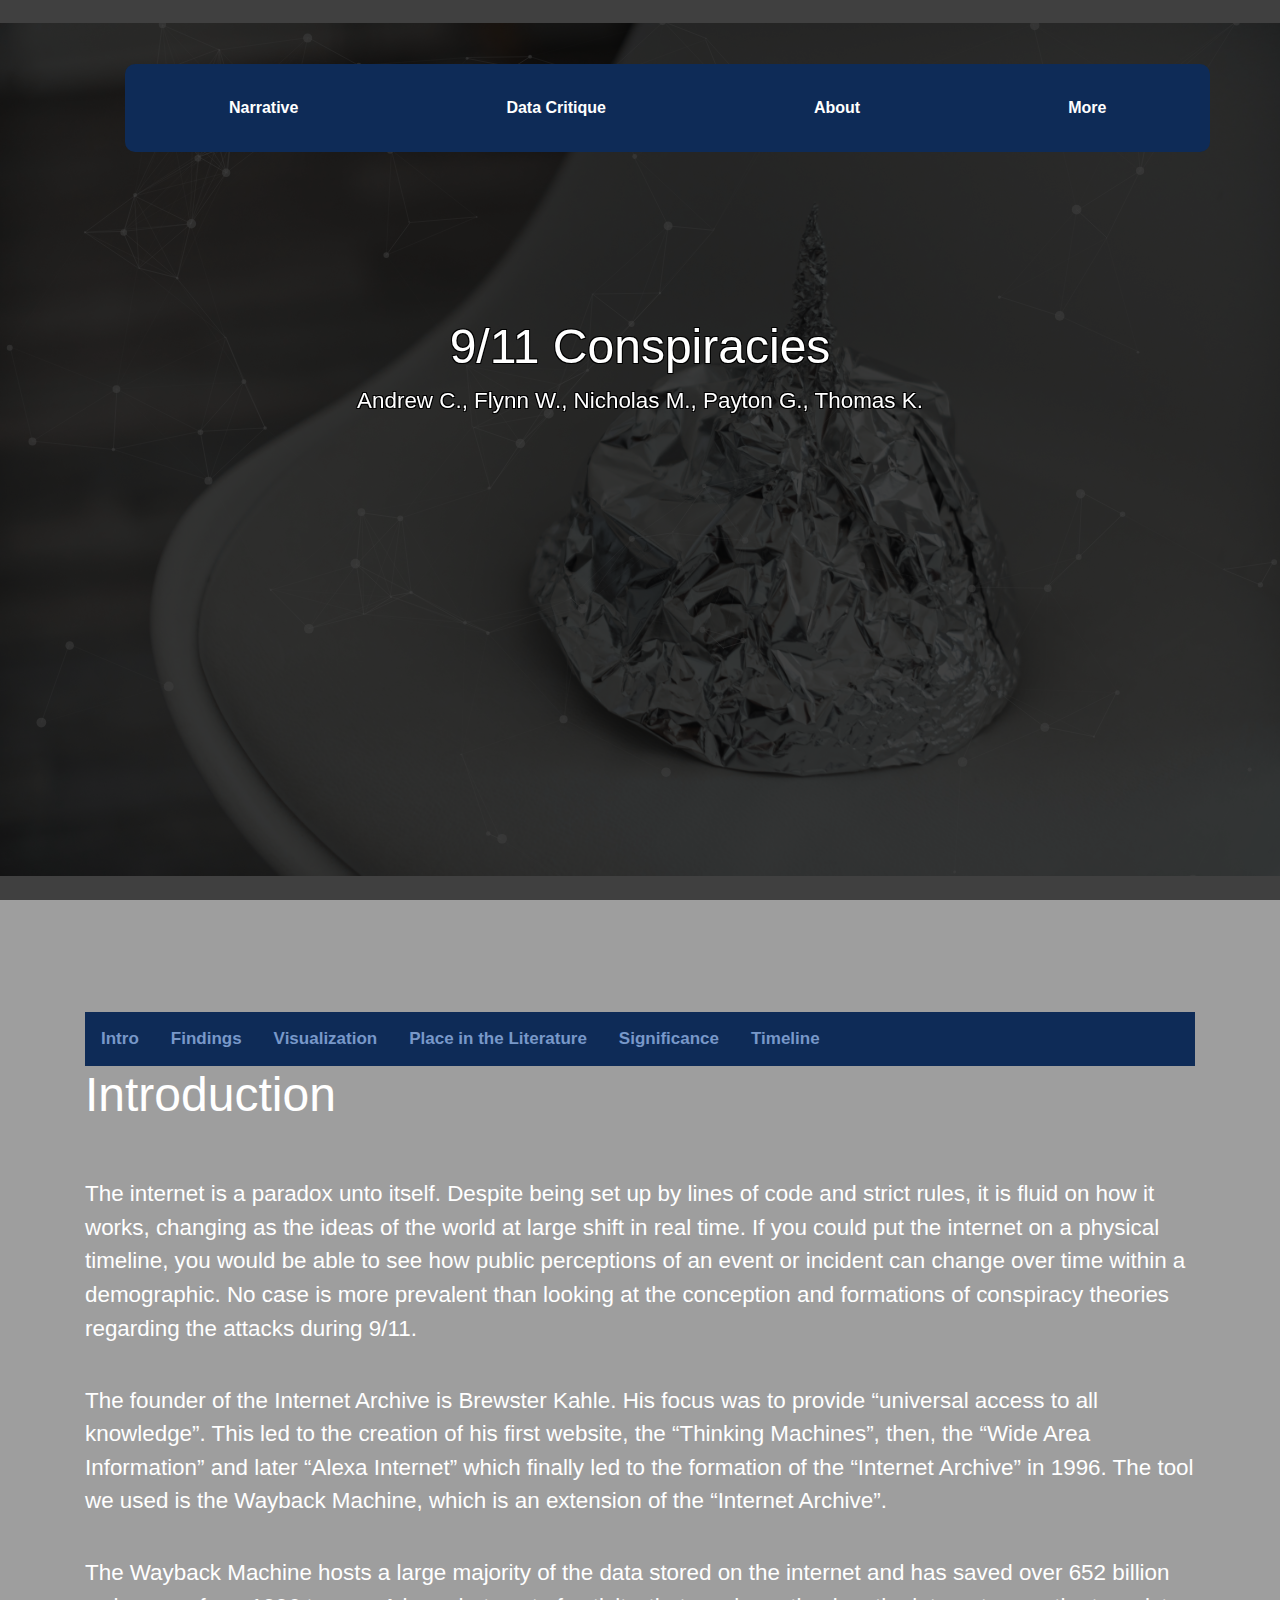
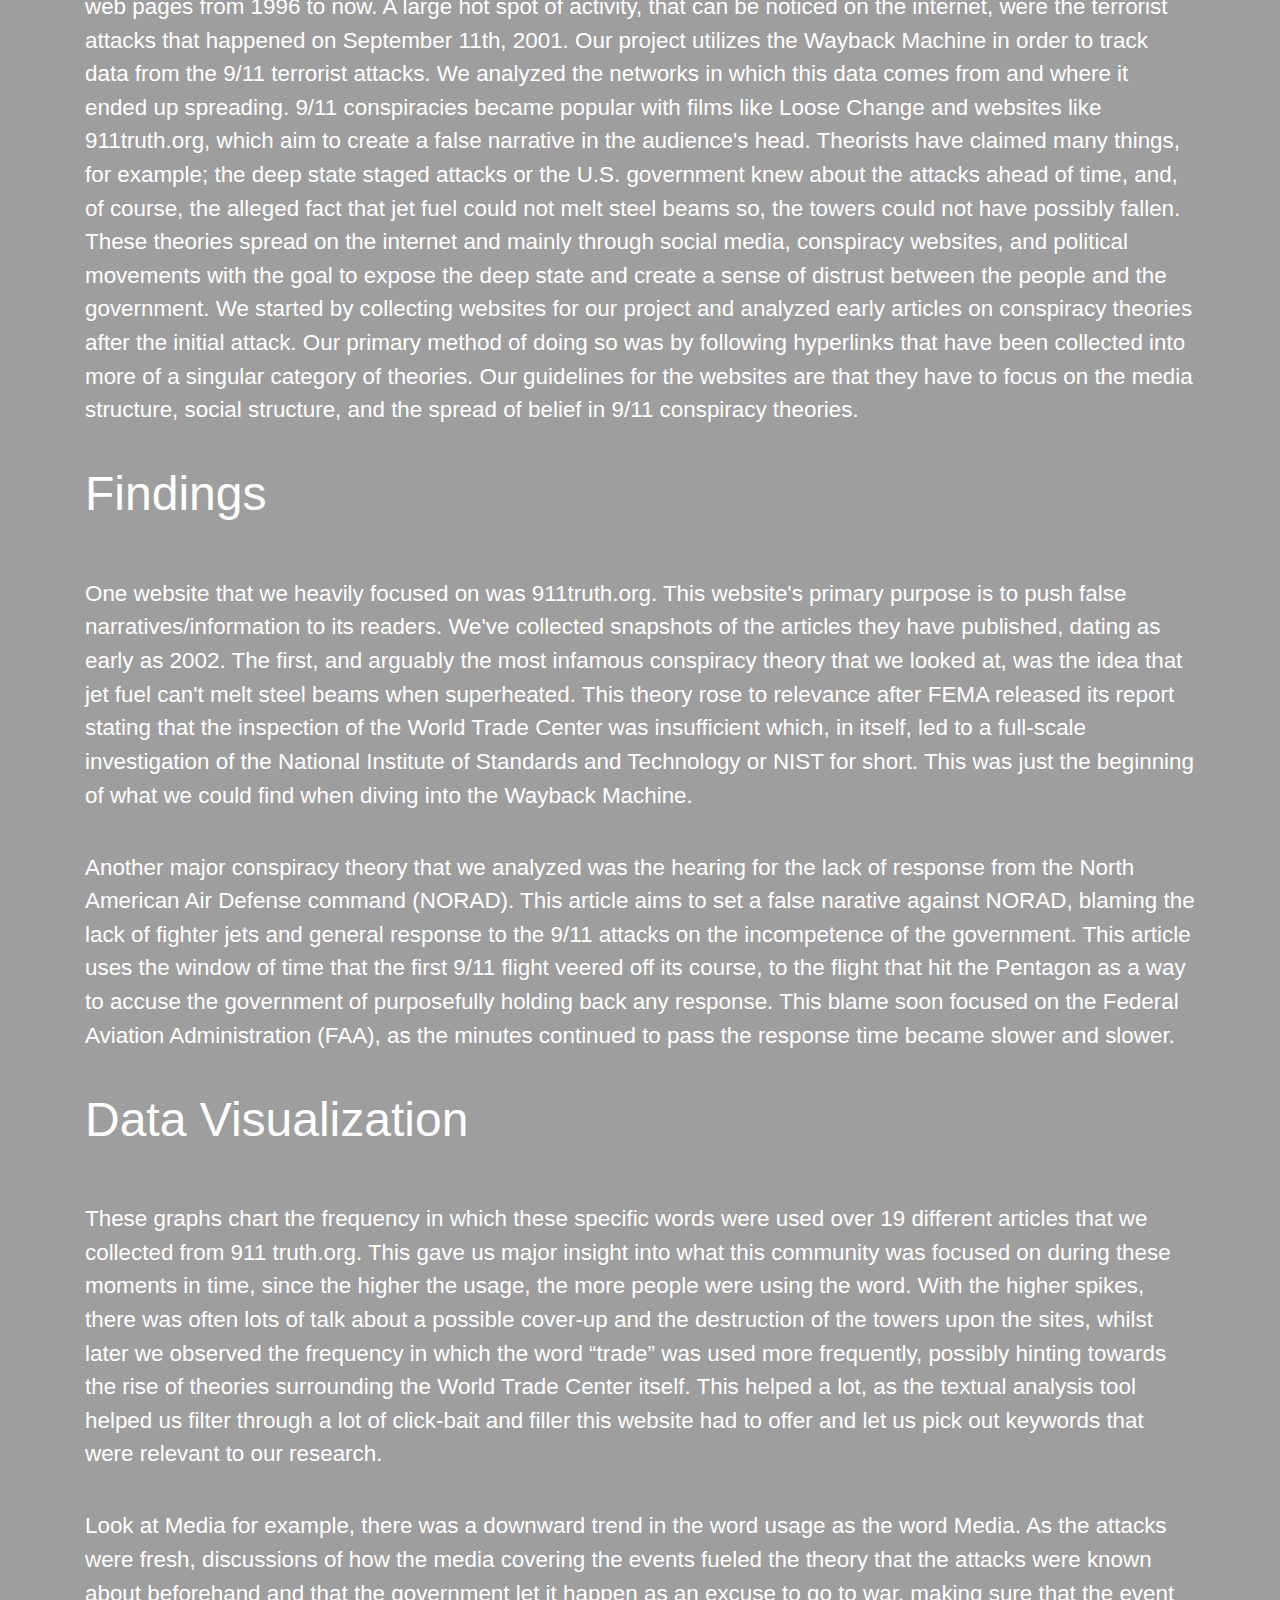
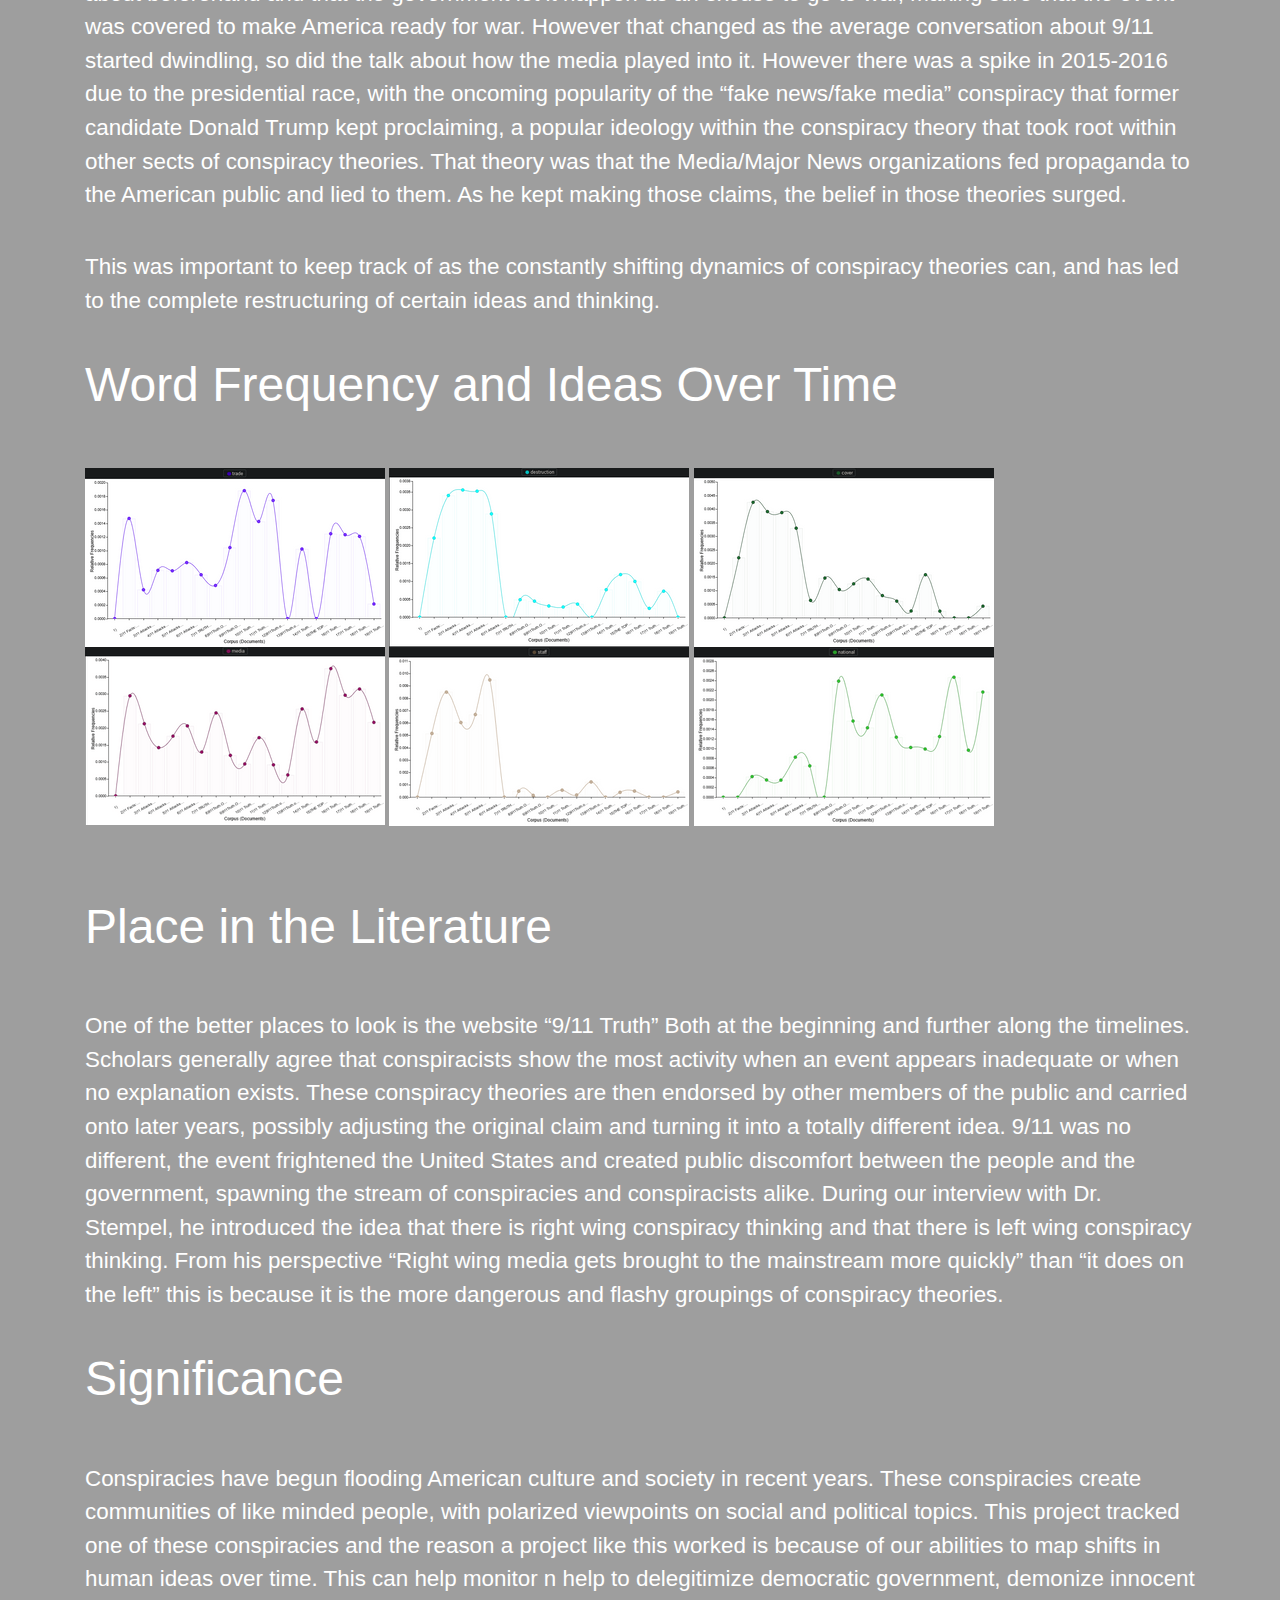
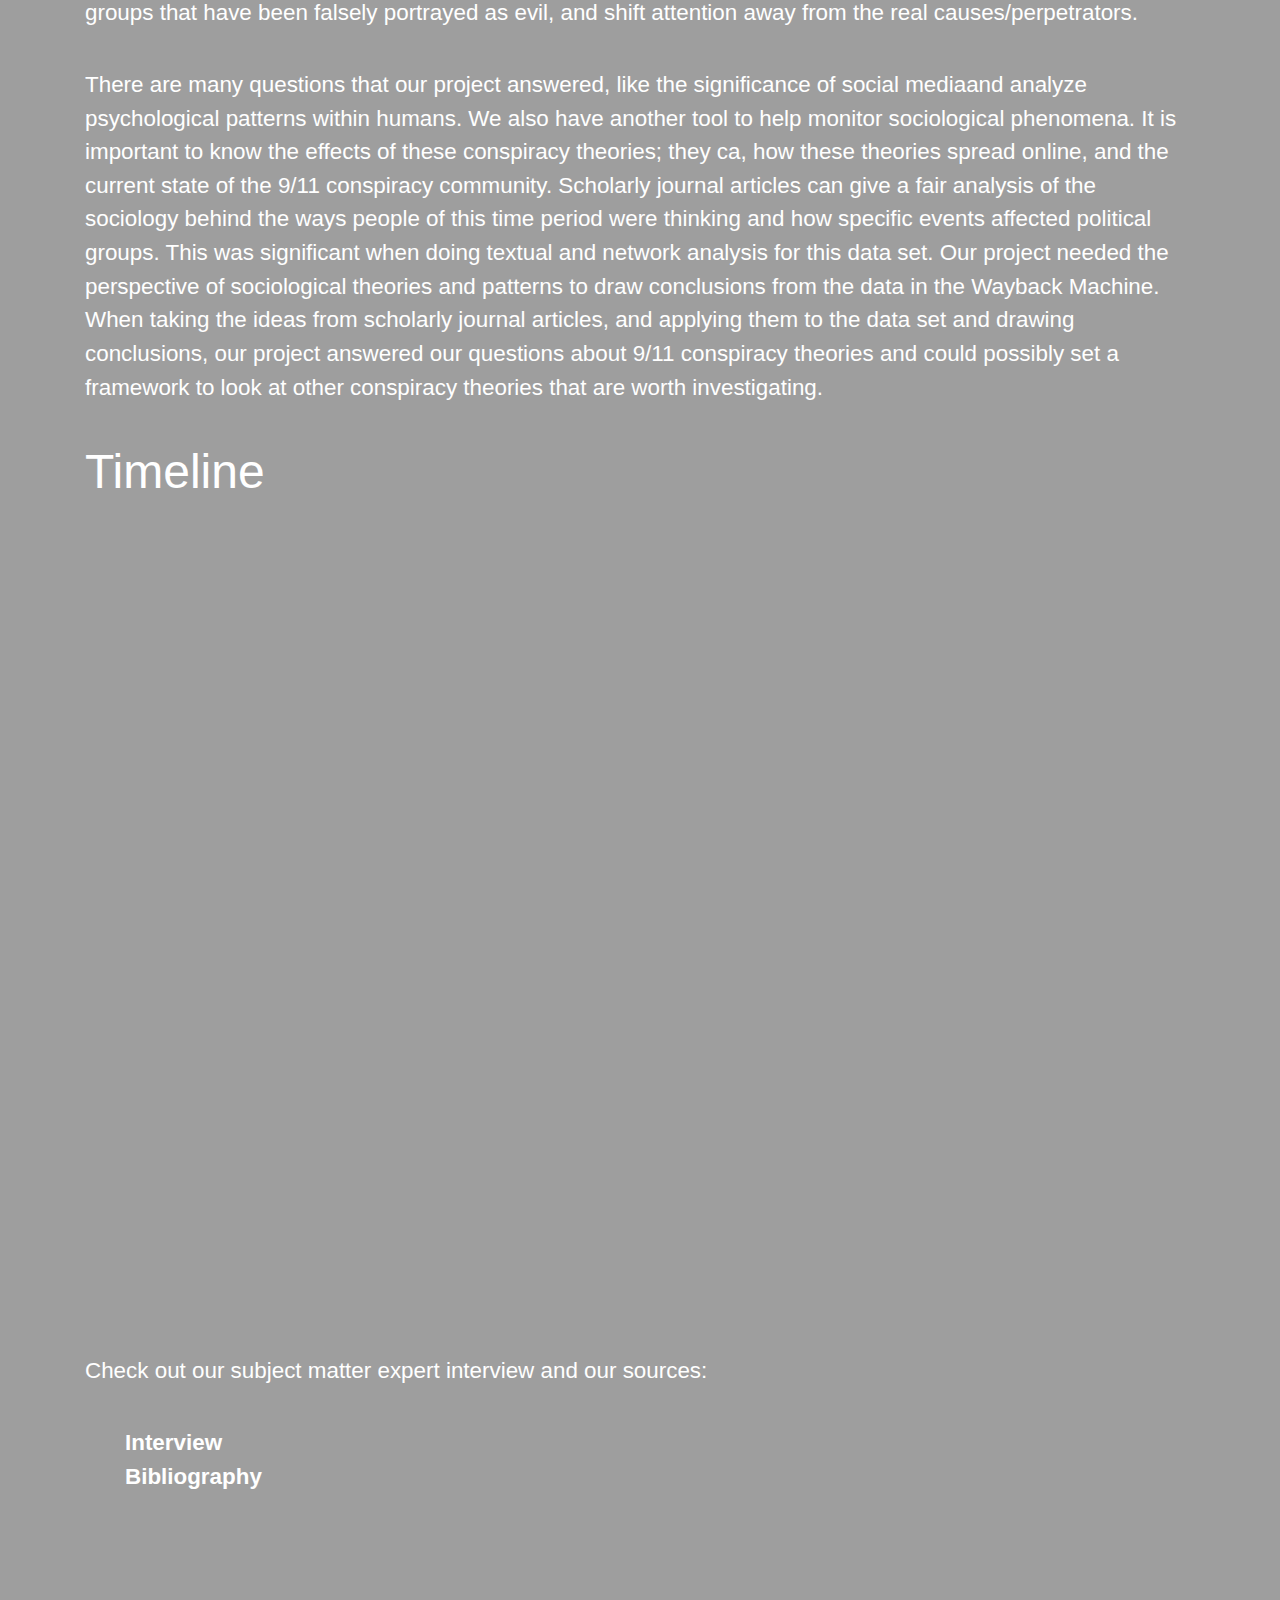
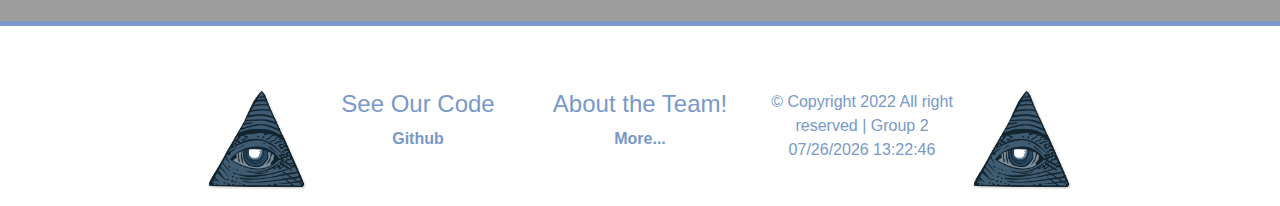
<file: index.html>
<!DOCTYPE html>
<html lang="en">

<head>
	<link rel="apple-touch-icon" sizes="180x180" href="images/fav/apple-touch-icon.png">
	<link rel="icon" type="image/png" sizes="32x32" href="images/fav/favicon-32x32.png">
	<link rel="icon" type="image/png" sizes="16x16" href="images/fav/favicon-16x16.png">
	<link rel="icon" type="image/x-icon" href="images/fav/favicon.ico">
	<link rel="manifest" href="images/fav/site.webmanifest">	
	<!--<meta name="msapplication-TileColor" content="#ffffff">
	<meta name="msapplication-TileImage" content="images/fav/ms-icon-144x144.png">-->
	<meta name="theme-color" content="#ffffff">
	<meta charset="UTF-8">
	<meta name="viewport" content="width=device-width, initial-scale=1.0">
	<meta http-equiv="X-UA-Compatible" content="ie=edge">

	<link rel="stylesheet" href="css/main.css">
	<link rel="stylesheet" href="https://stackpath.bootstrapcdn.com/bootstrap/4.1.3/css/bootstrap.min.css">
	<link rel="stylesheet" href="https://use.fontawesome.com/releases/v5.7.2/css/all.css">

	<title>Conspiracies - Narrative</title>
</head>

<body>
	<header>
			<div class="container">
				<nav class="nav">
					<label for="toggle" class="label"><i class="fas fa-bars"></i></label>
					<input type="checkbox" id="toggle">
					<ul class="menu">
						<li class="first-nav"><a href="index.html">Narrative</a></li>
						<li><a href="dataCritique.html">Data Critique</a></li>
						<li><a href="about.html">About</a></li>
						<li class="last-nav"><a href="more.html">More</a></li>
					</ul>
				</nav>
			</div>
	</header>

	<section class="heroimage">
		<div id="particles-js">
			<div class="heroitems">
				<div class="container">
					<h1>9/11 Conspiracies</h1>
					<p>Andrew C., Flynn W., Nicholas M., Payton G., Thomas K.</p>
				</div>
			</div>
		</div>
	</section>
	<div class="clearfix"></div>

	<main>
		<div class="clearfix"></div>

		<section class="main-padding feature-bg">
			<div class="container">
				<div class="feature">

					<div id="navbar">
						<a href="#section-1">Intro</a>
						<a href="#section-2">Findings</a>
						<a href="#section-3">Visualization</a>
						<a href="#section-4">Place in the Literature</a>
						<a href="#section-5">Significance</a>
						<a href="#section-6">Timeline</a>
					</div>

					<div id="section-1"></div>

						<h2>Introduction</h2>
						<p>The internet is a paradox unto itself. Despite being set up by lines of code and strict rules, it is fluid on how it works, changing as the ideas of the world at large shift in real time. If you could put the internet on a physical timeline, you would be able to see how public perceptions of an event or incident can change over time within a demographic. No case is more prevalent than looking at the conception and formations of conspiracy theories regarding the attacks during 9/11.</p>
						<p>The founder of the Internet Archive is Brewster Kahle. His focus was to provide “universal access to all knowledge”. This led to the creation of his first website, the “Thinking Machines”, then, the “Wide Area Information” and later “Alexa Internet” which finally led to the formation of the “Internet Archive” in 1996. The tool we used is the Wayback Machine, which is an extension of the “Internet Archive”.</p>
						<p>The Wayback Machine hosts a large majority of the data stored on the internet and has saved over 652 billion web pages from 1996 to now. A large hot spot of activity, that can be noticed on the internet, were the terrorist attacks that happened on September 11th, 2001. Our project utilizes the Wayback Machine in order to track data from the 9/11 terrorist attacks. We analyzed the networks in which this data comes from and where it ended up spreading. 9/11 conspiracies became popular with films like Loose Change and websites like 911truth.org, which aim to create a false narrative in the audience's head. Theorists have claimed many things, for example; the deep state staged attacks or the U.S. government knew about the attacks ahead of time, and, of course, the alleged fact that jet fuel could not melt steel beams so, the towers could not have possibly fallen. These theories spread on the internet and mainly through social media, conspiracy websites, and political movements with the goal to expose the deep state and create a sense of distrust between the people and the government. We started by collecting websites for our project and analyzed early articles on conspiracy theories after the initial attack. Our primary method of doing so was by following hyperlinks that have been collected into more of a singular category of theories. Our guidelines for the websites are that they have to focus on the media structure, social structure, and the spread of belief in 9/11 conspiracy theories.</p>
					

					<div id="section-2"></div>

						<h2>Findings</h2>
						<p>One website that we heavily focused on was 911truth.org. This website's primary purpose is to push false narratives/information to its readers. We've collected snapshots of the articles they have published, dating as early as 2002. The first, and arguably the most infamous conspiracy theory that we looked at, was the idea that jet fuel can't melt steel beams when superheated. This theory rose to relevance after FEMA released its report stating that the inspection of the World Trade Center was insufficient which, in itself, led to a full-scale investigation of the National Institute of Standards and Technology or NIST for short. This was just the beginning of what we could find when diving into the Wayback Machine.</p>
						<p>Another major conspiracy theory that we analyzed was the hearing for the lack of response from the North American Air Defense command (NORAD). This article aims to set a false narative against NORAD, blaming the lack of fighter jets and general response to the 9/11 attacks on the incompetence of the government. This article uses the window of time that the first 9/11 flight veered off its course, to the flight that hit the Pentagon as a way to accuse the government of purposefully holding back any response. This blame soon focused on the Federal Aviation Administration (FAA), as the minutes continued to pass the response time became slower and slower.</p>
					

					<section id="section-3">
						<h2>Data Visualization</h2>					
						<p>These graphs chart the frequency in which these specific words were used over 19 different articles that we collected from 911 truth.org. This gave us major insight into what this community was focused on during these moments in time, since the higher the usage, the more people were using the word. With the higher spikes, there was often lots of talk about a possible cover-up and the destruction of the towers upon the sites, whilst later we observed the frequency in which the word “trade” was used more frequently, possibly hinting towards the rise of theories surrounding the World Trade Center itself. This helped a lot, as the textual analysis tool helped us filter through a lot of click-bait and filler this website had to offer and let us pick out keywords that were relevant to our research.</p>
						<p>Look at Media for example, there was a downward trend in the word usage as the word Media. As the attacks were fresh, discussions of how the media covering the events fueled the theory that the attacks were known about beforehand and that the government let it happen as an excuse to go to war, making sure that the event was covered to make America ready for war. However that changed as the average conversation about 9/11 started dwindling, so did the talk about how the media played into it. However there was a spike in 2015-2016 due to the presidential race, with the oncoming popularity of the “fake news/fake media” conspiracy that former candidate Donald Trump kept proclaiming, a popular ideology within the conspiracy theory that took root within other sects of conspiracy theories. That theory was that the Media/Major News organizations fed propaganda to the American public and lied to them. As he kept making those claims, the belief in those theories surged.</p>
						<p>This was important to keep track of as the constantly shifting dynamics of conspiracy theories can, and has led to the complete restructuring of certain ideas and thinking.</p>

						<h2>Word Frequency and Ideas Over Time</h2>
						<img id="smimg0" src="images/datav0_tn.png" alt="trade graph">
						<div id="myModal0" class="modal">
							<span class="close0">&times;</span>
							<img class="modal-content" id="img0" >
						</div>
									
						<img id="smimg1" src="images/datav1_tn.png" alt="destruction graph">
						<div id="myModal1" class="modal">
							<span class="close1">&times;</span>
							<img class="modal-content" id="img1">
						</div>
			
						<img id="smimg2" src="images/datav2_tn.png" alt="cover graph">
						<div id="myModal2" class="modal">
							<span class="close2">&times;</span>
							<img class="modal-content" id="img2">
						</div>	

						<img id="smimg3" src="images/datav3_tn.png" alt="media graph">
						<div id="myModal3" class="modal">
							<span class="close3">&times;</span>
							<img class="modal-content" id="img3">
						</div>

						<img id="smimg4" src="images/datav4_tn.png" alt="staff graph">
						<div id="myModal4" class="modal">
							<span class="close4">&times;</span>
							<img class="modal-content" id="img4">
						</div>

						<img id="smimg5" src="images/datav5_tn.png" alt="national graph">
						<div id="myModal5" class="modal">
							<span class="close5">&times;</span>
							<img class="modal-content" id="img5">
						</div>
					</section>

					<br><br><br>

					<section id="section-4">
						<h2>Place in the Literature</h2>
						<p>One of the better places to look is the website “9/11 Truth” Both at the beginning and further along the timelines. Scholars generally agree that conspiracists show the most activity when an event appears inadequate or when no explanation exists. These conspiracy theories are then endorsed by other members of the public and carried onto later years, possibly adjusting the  original claim and turning it into a totally different idea. 9/11 was no different, the event frightened the United States and created public discomfort between the people and the government, spawning the stream of conspiracies and conspiracists alike. During our interview with Dr. Stempel, he introduced the idea that there is right wing conspiracy thinking and that there is left wing conspiracy thinking. From his perspective “Right wing media gets brought to the mainstream more quickly” than “it does on the left” this is because it is the more dangerous and flashy groupings of conspiracy theories.</p>
					</section>

					<section id="section-5">
						<h2>Significance</h2>
						<p>Conspiracies have begun flooding American culture and society in recent years. These conspiracies create communities of like minded people, with polarized viewpoints on social and political topics. This project tracked one of these conspiracies and the reason a project like this worked is because of our abilities to map shifts in human ideas over time. This can help monitor n help to delegitimize democratic government, demonize innocent groups that have been falsely portrayed as evil, and shift attention away from the real causes/perpetrators.</p>
						<p>There are many questions that our project answered, like the significance of social mediaand analyze psychological patterns within humans. We also have another tool to help monitor sociological phenomena. It is important to know the effects of these conspiracy theories; they ca, how these theories spread online, and the current state of the 9/11 conspiracy community. Scholarly journal articles can give a fair analysis of the sociology behind the ways people of this time period were thinking and how specific events affected political groups. This was significant when doing textual and network analysis for this data set. Our project needed the perspective of sociological theories and patterns to draw conclusions from the data in the Wayback Machine. When taking the ideas from scholarly journal articles, and applying them to the data set and drawing conclusions, our project answered our questions about 9/11 conspiracy theories and could possibly set a framework to look at other conspiracy theories that are worth investigating.</p>
					</section>

					<section id="section-6">
						<h2>Timeline</h2>
					</section>
				</div>
			</div>

			<div class="timeline-container">
				<iframe src="https://cdn.knightlab.com/libs/timeline3/latest/embed/index.html?source=1BR1UH632PSISk8_F8_VX0MjEqvteb6Mx2qLjHRpjec4&font=Default&lang=en&initial_zoom=2&height=800" frameborder="0" autofullscreen class="timeline"></iframe>
			</div>	
			<div class="container">
				<div class="feature">
					<p>Check out our subject matter expert interview and our sources:</p>
					<ul>
						<li class="intvBib"><a href="interview.html">Interview</a:interview></li>
						<li class="intvBib"><a href="bibliography.html">Bibliography</a:bibliography></li>
					</ul>
				</div>
			</div>
		<div class="clearfix"></div>
	</main>

	<footer class="main-footer">
		<div class="container">
			<div class="logo"><img src="images/all-seeing-eye.png" alt=""></div>
			<div class="footer">
				<h4>See Our Code</h4>
				<p><a target="_blank" href="https://github.com/kowalst/conspiracies911.git">Github</a></p>
			</div>
			<div class="footer">
				<h4>About the Team!</h4>
				<p><a href="about.html">More...</a></p>
			</div>
			<div class="footer">
				<p>
					&copy; Copyright 2022 All right reserved | Group 2
					<br>
					<script>
						var date = document.lastModified;
						document.write(date);
					</script>
				</p>
			</div>
			<div class="logo-right"><img src="images/all-seeing-eye.png" alt=""></div>
		</div>
	</footer>

	<script src="js/main.js"></script>
	<script src="js/particles.js"></script>
	<script src="js/app.js"></script>
	<script src="https://ajax.googleapis.com/ajax/libs/jquery/3.3.1/jquery.min.js"></script>
</body>

</html>
</file>
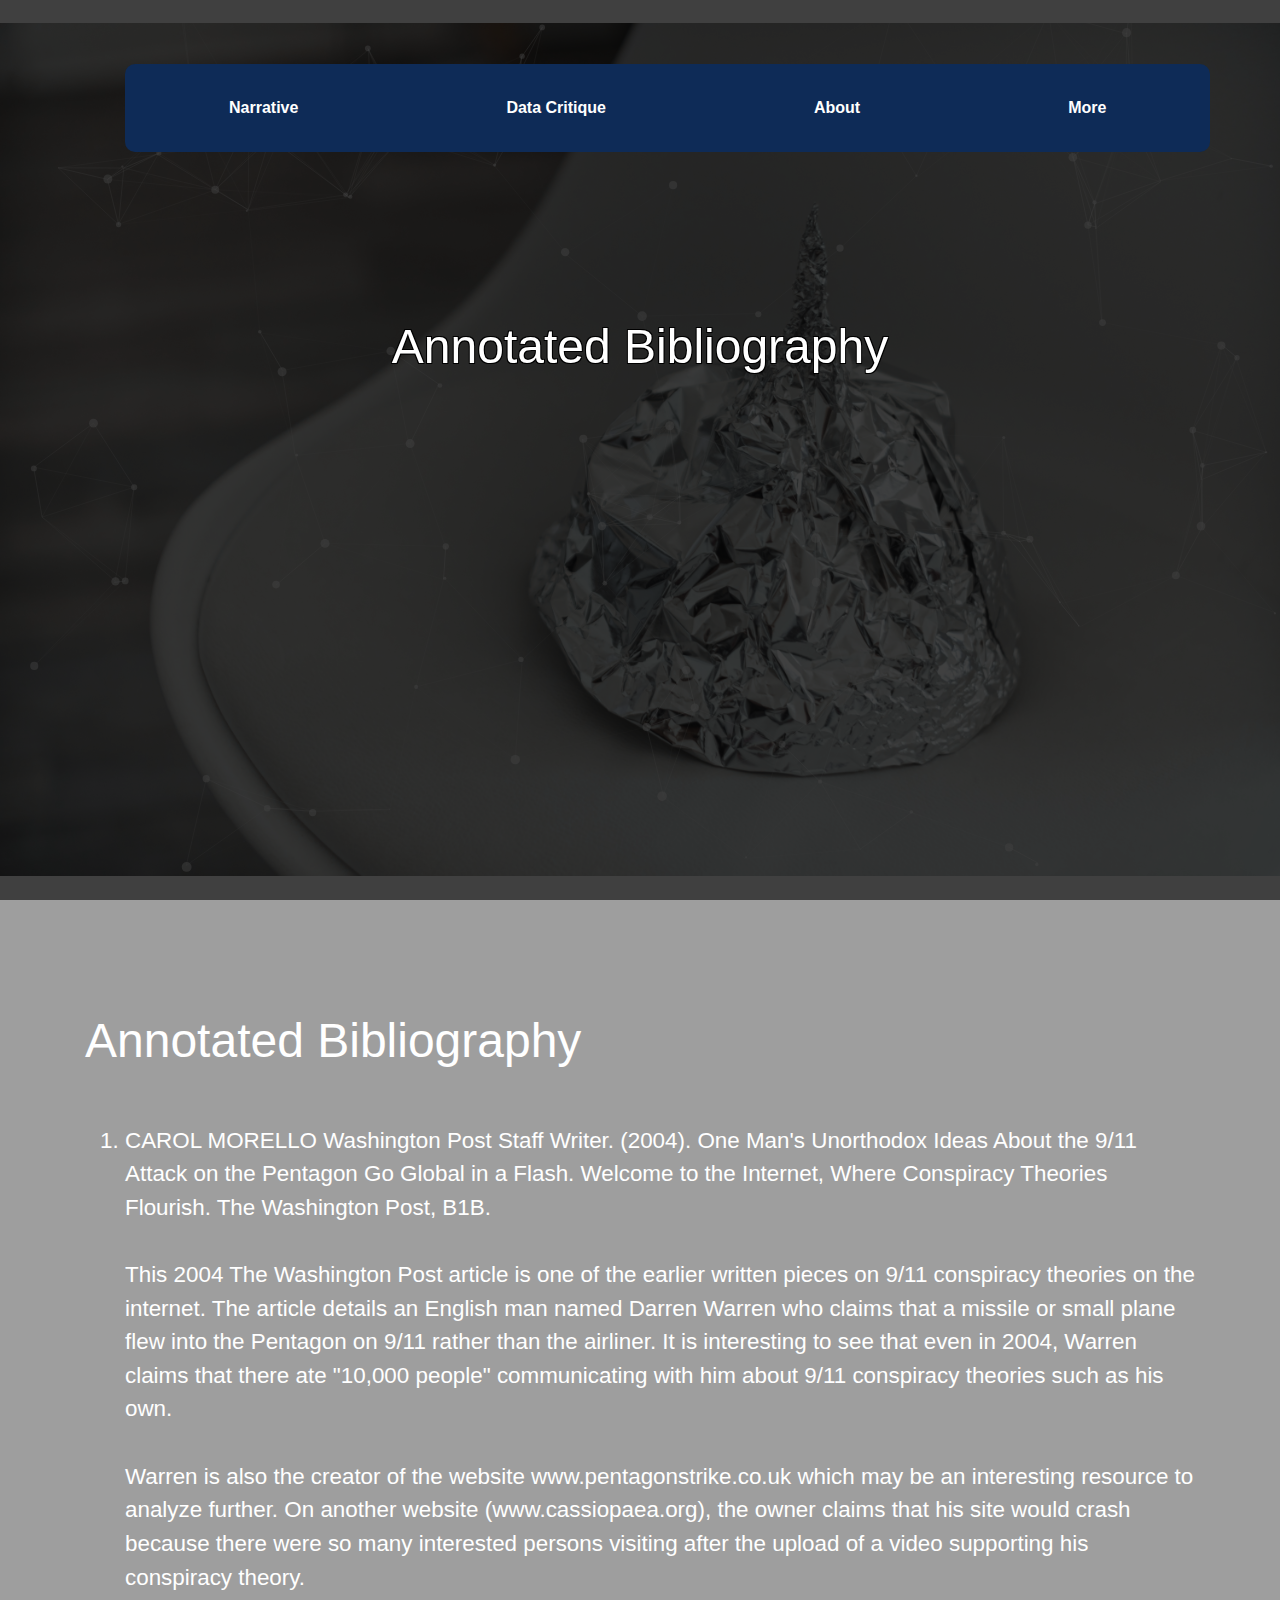
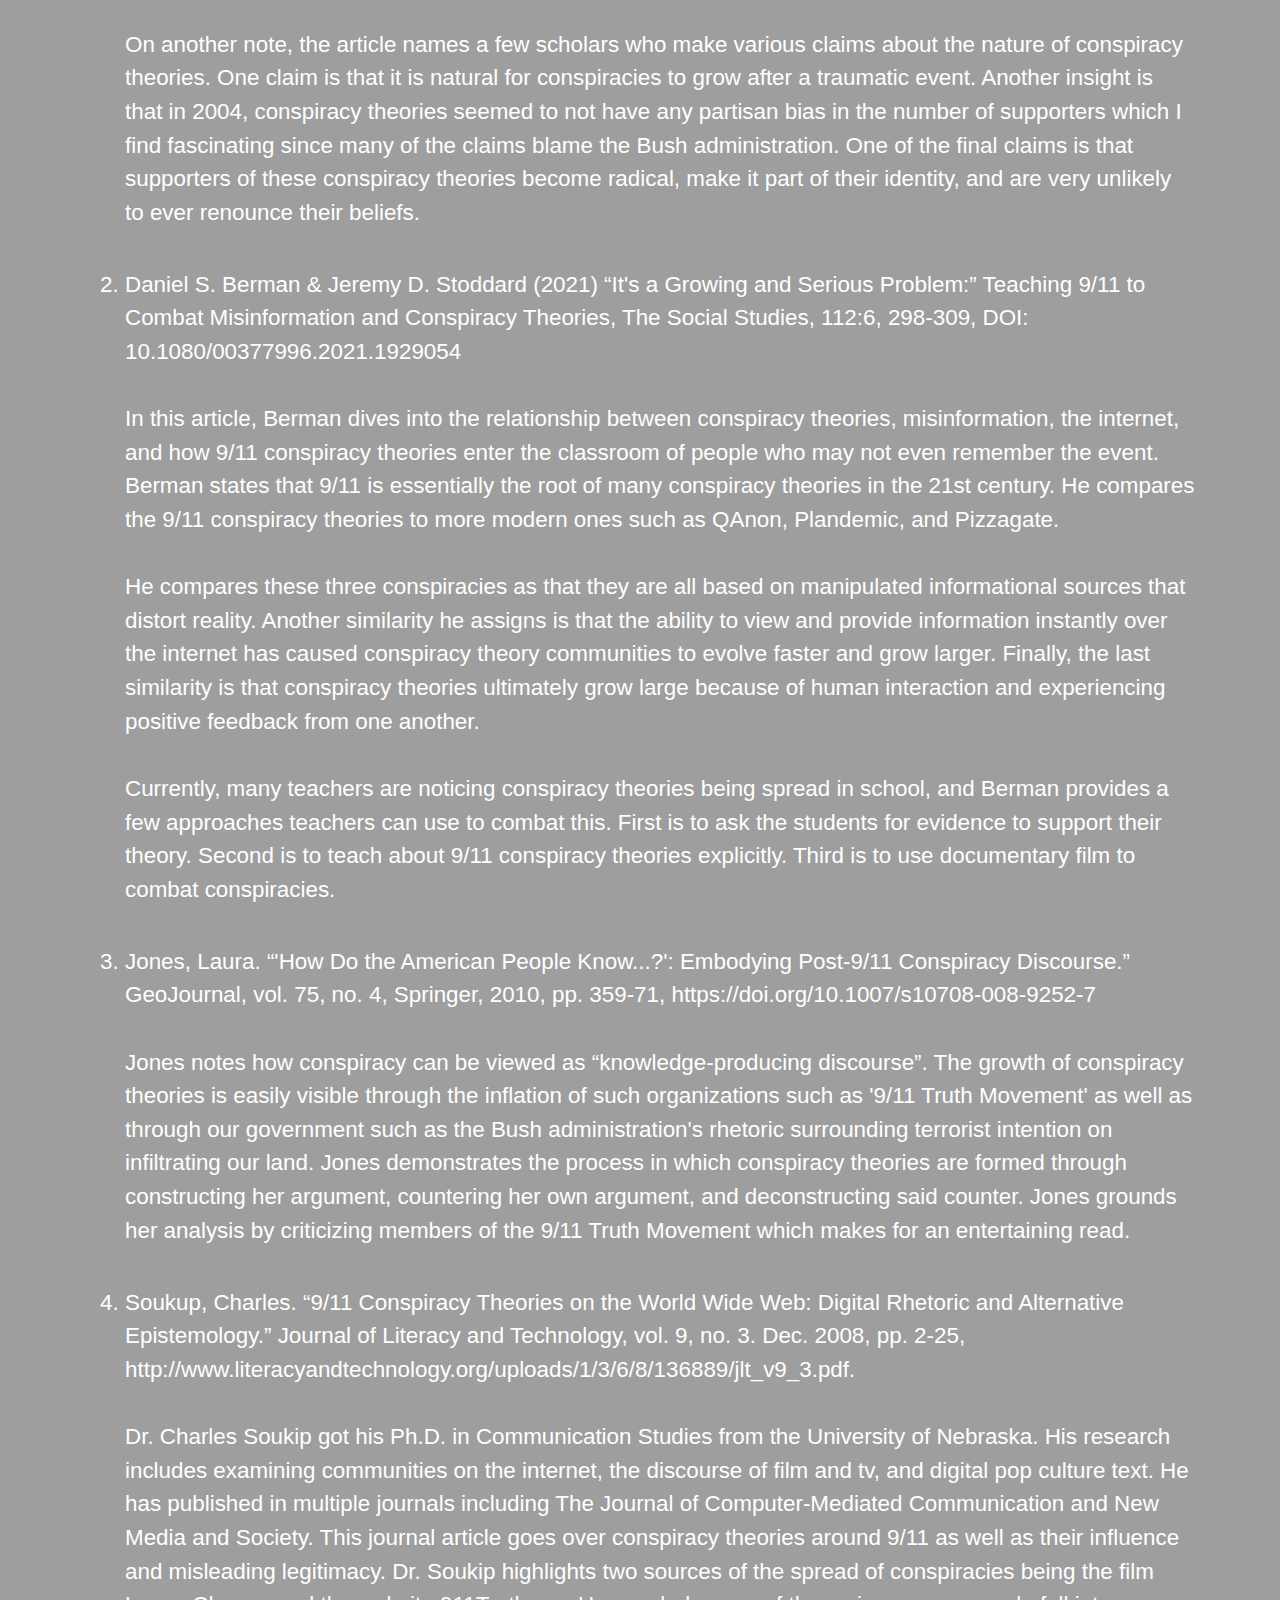
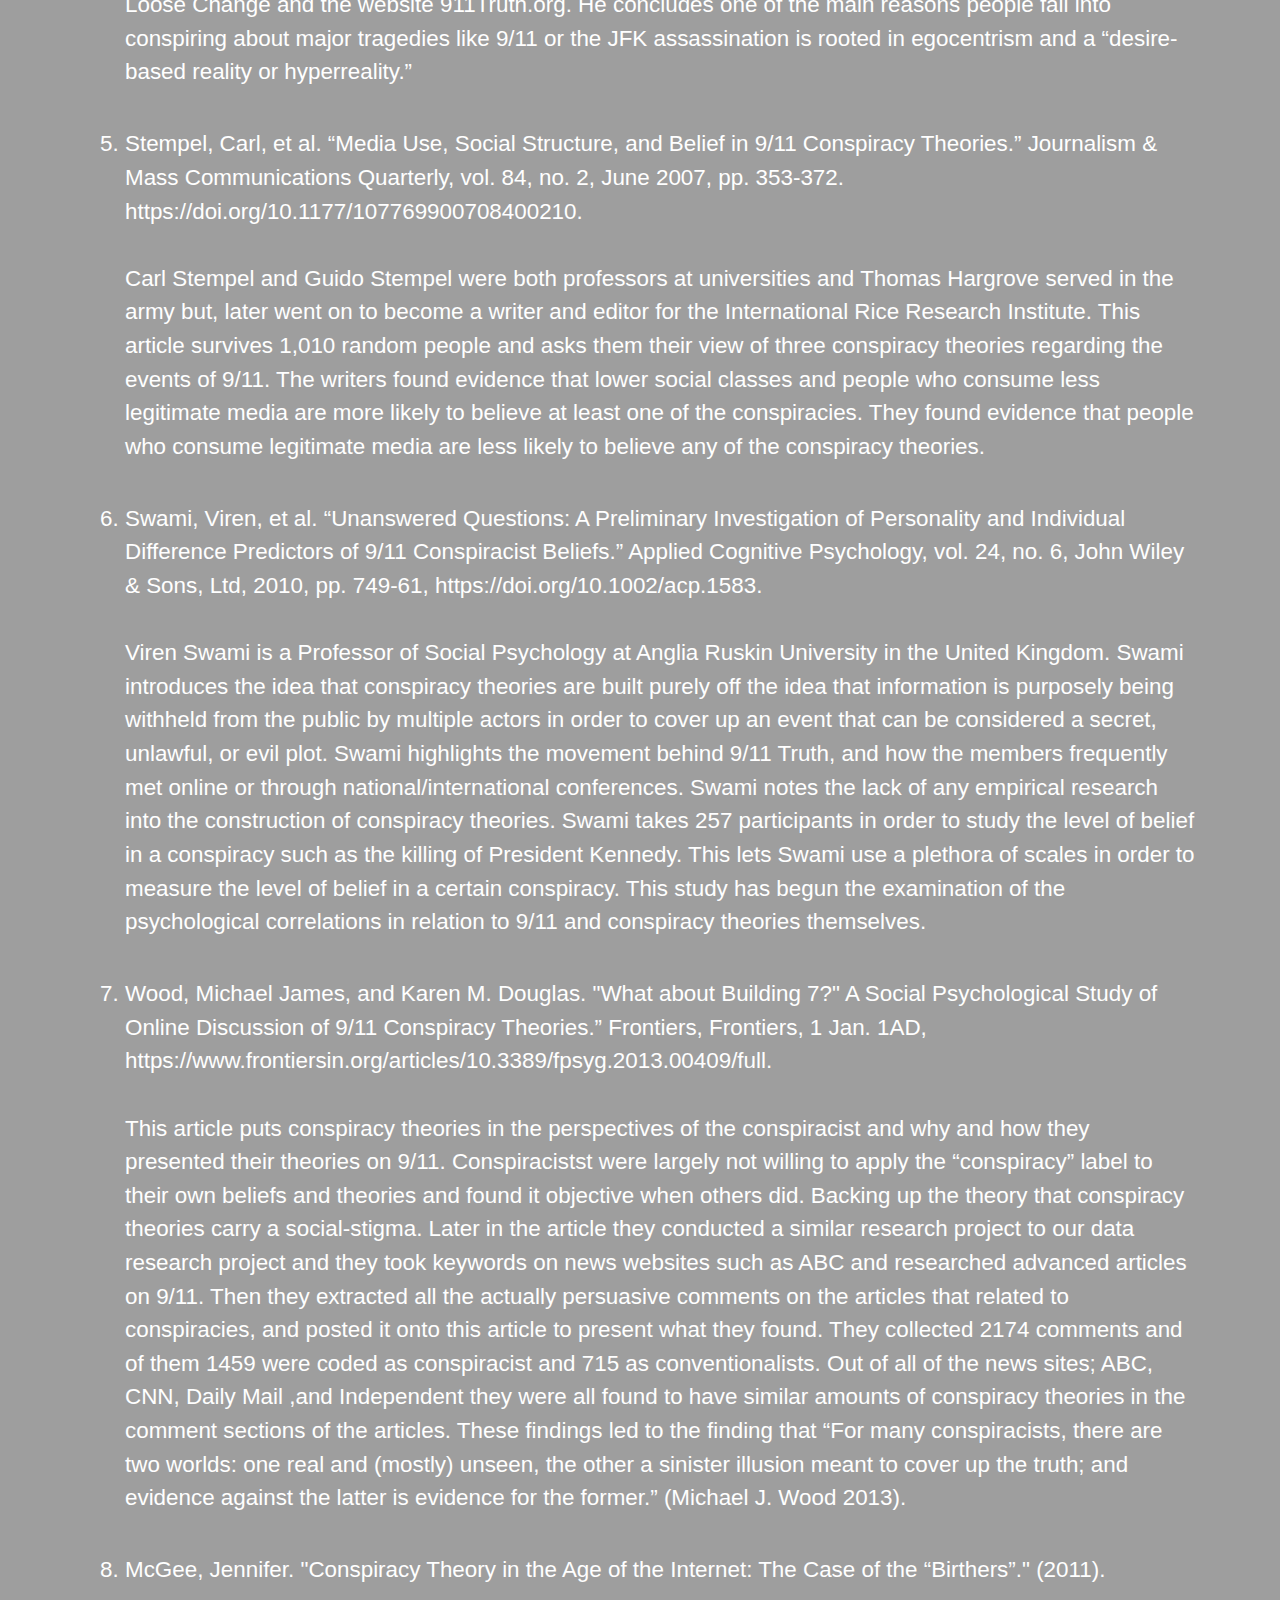
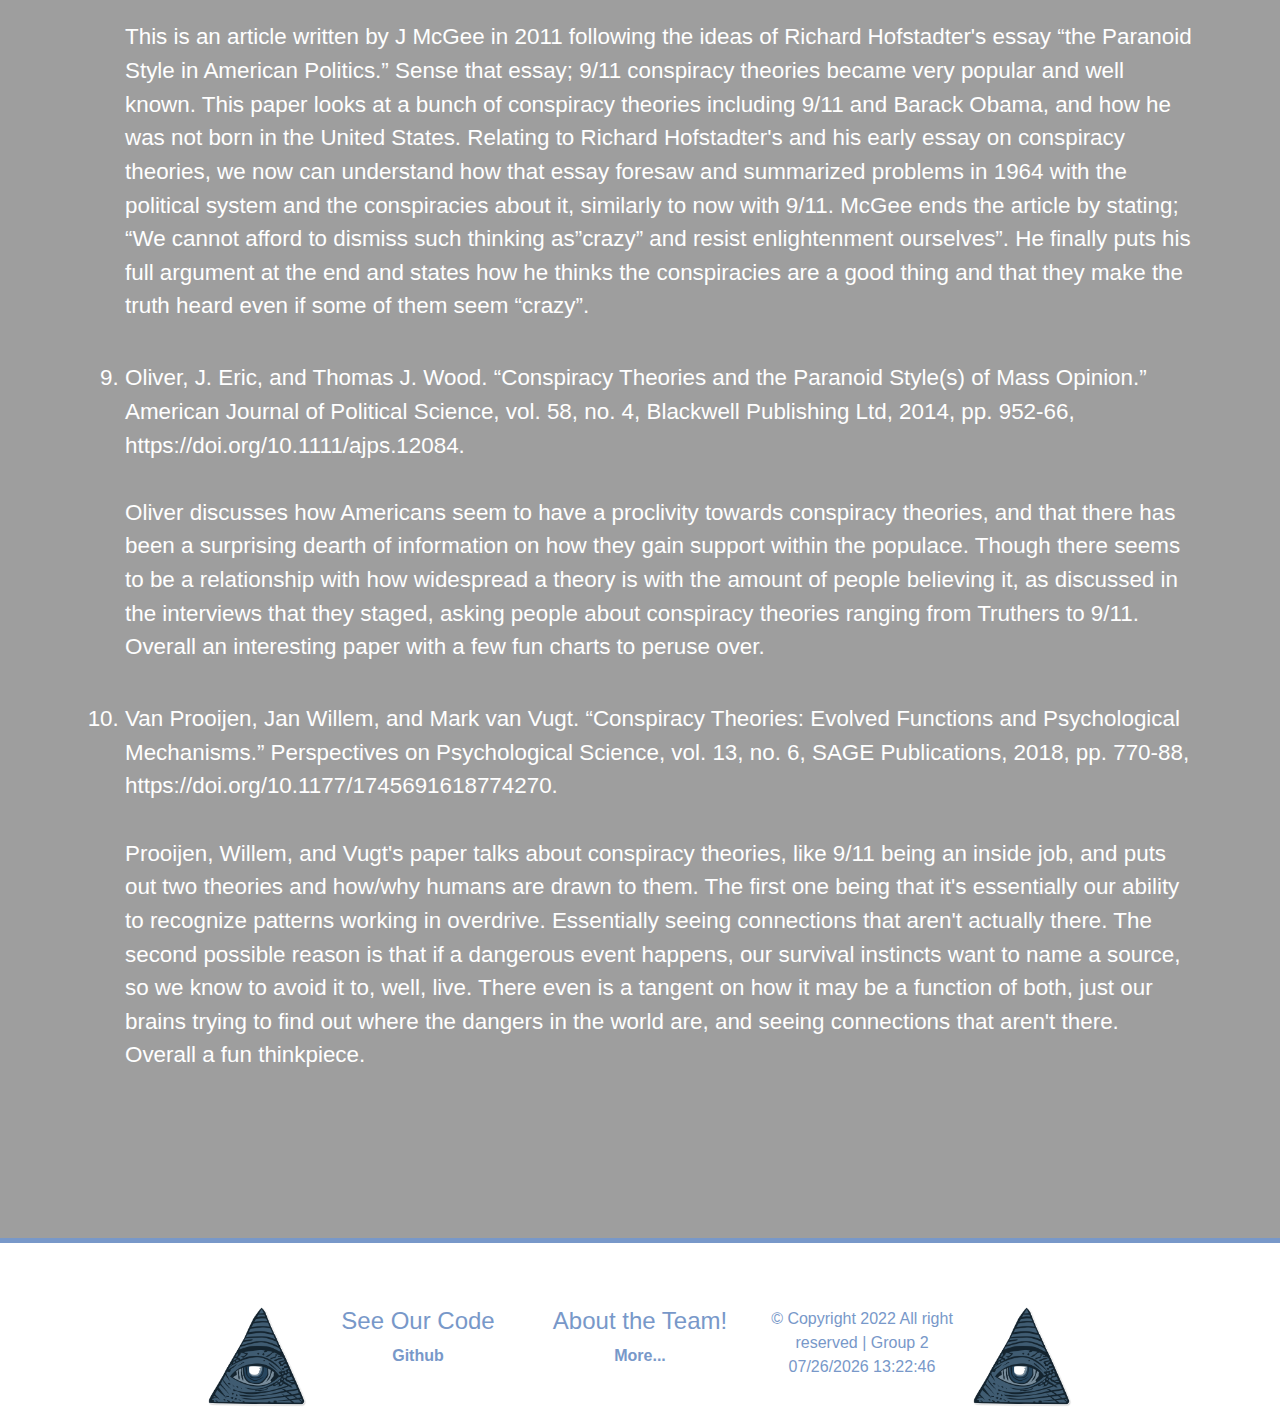
<file: bibliography.html>
<!DOCTYPE html>
<html lang="en">

<head>
	<link rel="apple-touch-icon" sizes="180x180" href="images/fav/apple-touch-icon.png">
	<link rel="icon" type="image/png" sizes="32x32" href="images/fav/favicon-32x32.png">
	<link rel="icon" type="image/png" sizes="16x16" href="images/fav/favicon-16x16.png">
	<link rel="icon" type="image/x-icon" href="images/fav/favicon.ico">
	<link rel="manifest" href="images/fav/site.webmanifest">
	<meta name="theme-color" content="#ffffff">
	<meta charset="UTF-8">
	<meta name="viewport" content="width=device-width, initial-scale=1.0">
	<meta http-equiv="X-UA-Compatible" content="ie=edge">

	<link rel="stylesheet" href="css/main.css">
	<link rel="stylesheet" href="https://stackpath.bootstrapcdn.com/bootstrap/4.1.3/css/bootstrap.min.css">
	<link rel="stylesheet" href="https://use.fontawesome.com/releases/v5.7.2/css/all.css">

	<title>Conspiracies - Narrative</title>
</head>

<body>
	<header>
			<div class="container">
				<nav class="nav">
					<label for="toggle" class="label"><i class="fas fa-bars"></i></label>
					<input type="checkbox" id="toggle">
					<ul class="menu">
						<li class="first-nav"><a href="index.html">Narrative</a></li>
						<li><a href="dataCritique.html">Data Critique</a></li>
						<li><a href="about.html">About</a></li>
						<li class="last-nav"><a href="more.html">More</a></li>
					</ul>
				</nav>
			</div>
	</header>

	<section class="heroimage">
		<div id="particles-js">
			<div class="heroitems">
				<div class="container">
					<h1>Annotated Bibliography</h1>
				</div>
			</div>
		</div>
	</section>
	<div class="clearfix"></div>

	<main>
		<div class="clearfix"></div>

		<section class="main-padding feature-bg">
			<div class="container">
				<div class="feature">
						
						<h2>Annotated Bibliography</h2>

						<ul>
							<li>CAROL MORELLO Washington Post Staff Writer. (2004). One Man's Unorthodox Ideas About the 9/11 Attack on the Pentagon Go Global in a Flash. Welcome to the Internet, Where Conspiracy Theories Flourish. The Washington Post, B1B.</li>
							<p> 
								<br>
								This 2004 The Washington Post article is one of the earlier written pieces on 9/11 conspiracy theories on the internet. The article details an English man named Darren Warren who claims that a missile or small plane flew into the Pentagon on 9/11 rather than the airliner. It is interesting to see that even in 2004, Warren claims that there ate "10,000 people" communicating with him about 9/11 conspiracy theories such as his own.
								<br><br>
								Warren is also the creator of the website www.pentagonstrike.co.uk which may be an interesting resource to analyze further. On another website (www.cassiopaea.org), the owner claims that his site would crash because there were so many interested persons visiting after the upload of a video supporting his conspiracy theory.
								<br><br>
								On another note, the article names a few scholars who make various claims about the nature of conspiracy theories. One claim is that it is natural for conspiracies to grow after a traumatic event. Another insight is that in 2004, conspiracy theories seemed to not have any partisan bias in the number of supporters which I find fascinating since many of the claims blame the Bush administration. One of the final claims is that supporters of these conspiracy theories become radical, make it part of their identity, and are very unlikely to ever renounce their beliefs.
							</p>
							
							<li>Daniel S. Berman & Jeremy D. Stoddard (2021) “It's a Growing and Serious Problem:” Teaching 9/11 to Combat Misinformation and Conspiracy Theories, The Social Studies, 112:6, 298-309, DOI: 10.1080/00377996.2021.1929054</li>
							<p>
								<br>
								In this article, Berman dives into the relationship between conspiracy theories, misinformation, the internet, and how 9/11 conspiracy theories enter the classroom of people who may not even remember the event. Berman states that 9/11 is essentially the root of many conspiracy theories in the 21st century. He compares the 9/11 conspiracy theories to more modern ones such as QAnon, Plandemic, and Pizzagate.
								<br><br>
								He compares these three conspiracies as that they are all based on manipulated informational sources that distort reality. Another similarity he assigns is that the ability to view and provide information instantly over the internet has caused conspiracy theory communities to evolve faster and grow larger. Finally, the last similarity is that conspiracy theories ultimately grow large because of human interaction and experiencing positive feedback from one another.
								<br><br>
								Currently, many teachers are noticing conspiracy theories being spread in school, and Berman provides a few approaches teachers can use to combat this. First is to ask the students for evidence to support their theory. Second is to teach about 9/11 conspiracy theories explicitly. Third is to use documentary film to combat conspiracies. 
							</p>

							<li>Jones, Laura. “'How Do the American People Know...?': Embodying Post-9/11 Conspiracy Discourse.” GeoJournal, vol. 75, no. 4, Springer, 2010, pp. 359-71, https://doi.org/10.1007/s10708-008-9252-7</li>
							<p>
								<br>
								Jones notes how conspiracy can be viewed as “knowledge-producing discourse”. The growth of conspiracy theories is easily visible through the inflation of such organizations such as '9/11 Truth Movement' as well as through our government such as the Bush administration's rhetoric surrounding terrorist intention on infiltrating our land. Jones demonstrates the process in which conspiracy theories are formed through constructing her argument, countering her own argument, and deconstructing said counter. Jones grounds her analysis by criticizing members of the 9/11 Truth Movement which makes for an entertaining read.
							</p>

							<li>Soukup, Charles. “9/11 Conspiracy Theories on the World Wide Web: Digital Rhetoric and Alternative Epistemology.” Journal of Literacy and Technology, vol. 9, no. 3. Dec. 2008, pp. 2-25, http://www.literacyandtechnology.org/uploads/1/3/6/8/136889/jlt_v9_3.pdf.</li>
							<p>
								<br>
								Dr. Charles Soukip got his Ph.D. in Communication Studies from the University of Nebraska. His research includes examining communities on the internet, the discourse of film and tv, and digital pop culture text. He has published in multiple journals including The Journal of Computer-Mediated Communication and New Media and Society. This journal article goes over conspiracy theories around 9/11 as well as their influence and misleading legitimacy. Dr. Soukip highlights two sources of the spread of conspiracies being the film Loose Change and the website 911Truth.org. He concludes one of the main reasons people fall into conspiring about major tragedies like 9/11 or the JFK assassination is rooted in egocentrism and a “desire-based reality or hyperreality.”
							</p>

							<li>Stempel, Carl, et al. “Media Use, Social Structure, and Belief in 9/11 Conspiracy Theories.” Journalism & Mass Communications Quarterly, vol. 84, no. 2, June 2007, pp. 353-372. https://doi.org/10.1177/107769900708400210.</li>
							<p>
								<br>
								Carl Stempel and Guido Stempel were both professors at universities and Thomas Hargrove served in the army but, later went on to become a writer and editor for the International Rice Research Institute. This article survives 1,010 random people and asks them their view of three conspiracy theories regarding the events of 9/11. The writers found evidence that lower social classes and people who consume less legitimate media are more likely to believe at least one of the conspiracies. They found evidence that people who consume legitimate media are less likely to believe any of the conspiracy theories. 
							</p>

							<li>Swami, Viren, et al. “Unanswered Questions: A Preliminary Investigation of Personality and Individual Difference Predictors of 9/11 Conspiracist Beliefs.” Applied Cognitive Psychology, vol. 24, no. 6, John Wiley & Sons, Ltd, 2010, pp. 749-61, https://doi.org/10.1002/acp.1583.
							</li>
							<p>
								<br>
								Viren Swami is a Professor of Social Psychology at Anglia Ruskin University in the United Kingdom. Swami introduces the idea that conspiracy theories are built purely off the idea that information is purposely being withheld from the public by multiple actors in order to cover up an event that can be considered a secret, unlawful, or evil plot. Swami highlights the movement behind 9/11 Truth, and how the members frequently met online or through national/international conferences. Swami notes the lack of any empirical research into the construction of conspiracy theories. Swami takes 257 participants in order to study the level of belief in a conspiracy such as the killing of President Kennedy. This lets Swami use a plethora of scales in order to measure the level of belief in a certain conspiracy. This study has begun the examination of the psychological correlations in relation to 9/11 and conspiracy theories themselves.
							</p>

							<li>Wood, Michael James, and Karen M. Douglas. "What about Building 7?" A Social Psychological Study of Online Discussion of 9/11 Conspiracy Theories.” Frontiers, Frontiers, 1 Jan. 1AD, https://www.frontiersin.org/articles/10.3389/fpsyg.2013.00409/full.
							</li>
							<p>
								<br>
								This article puts conspiracy theories in the perspectives of the conspiracist and why and how they presented their theories on 9/11. Conspiracistst were largely not willing to apply the “conspiracy” label to their own beliefs and theories and found it objective when others did. Backing up the theory that conspiracy theories carry a social-stigma. Later in the article they conducted a similar research project to our data research project and they took keywords on news websites such as ABC and researched advanced articles on 9/11. Then they extracted all the actually persuasive comments on the articles that related to conspiracies, and posted it onto this article to present what they found. They collected 2174 comments and of them 1459 were coded as conspiracist and 715 as conventionalists. Out of all of the news sites; ABC, CNN, Daily Mail ,and Independent they were all found to have similar amounts of conspiracy theories in the comment sections of the articles. These findings led to the finding that “For many conspiracists, there are two worlds: one real and (mostly) unseen, the other a sinister illusion meant to cover up the truth; and evidence against the latter is evidence for the former.” (Michael J. Wood 2013).
							</p>

							<li>McGee, Jennifer. "Conspiracy Theory in the Age of the Internet: The Case of the “Birthers”." (2011).</li>
							<p>
								<br>
								This is an article written by J McGee in 2011 following the ideas of Richard Hofstadter's essay “the Paranoid Style in American Politics.” Sense that essay;  9/11 conspiracy theories became very popular and well known. This paper looks at a bunch of conspiracy theories including 9/11 and Barack Obama, and how he was not born in the United States. Relating to Richard Hofstadter's  and his early essay on conspiracy theories, we now can understand how that essay foresaw and summarized problems in 1964 with the political system and the conspiracies about it, similarly to now with 9/11. McGee ends the article by stating; “We cannot afford to dismiss such thinking as”crazy” and resist enlightenment ourselves”. He finally puts his full argument at the end and states how he thinks the conspiracies are a good thing and that they make the truth heard even if some of them seem “crazy”.
							</p>

							<li>Oliver, J. Eric, and Thomas J. Wood. “Conspiracy Theories and the Paranoid Style(s) of Mass Opinion.” American Journal of Political Science, vol. 58, no. 4, Blackwell Publishing Ltd, 2014, pp. 952-66, https://doi.org/10.1111/ajps.12084.
							</li>
							<p>
								<br>
								Oliver discusses how Americans seem to have a proclivity towards conspiracy theories, and that there has been a surprising dearth of information on how they gain support within the populace. Though there seems to be a relationship with how widespread a theory is with the amount of people believing it, as discussed in the interviews that they staged, asking people about conspiracy theories ranging from Truthers to 9/11. Overall an interesting paper with a few fun charts to peruse over.
							</p>

							<li>Van Prooijen, Jan Willem, and Mark van Vugt. “Conspiracy Theories: Evolved Functions and Psychological Mechanisms.” Perspectives on Psychological Science, vol. 13, no. 6, SAGE Publications, 2018, pp. 770-88, https://doi.org/10.1177/1745691618774270.
							</li>
							<p>
								<br>
								Prooijen, Willem, and Vugt's paper talks about conspiracy theories, like 9/11 being an inside job, and puts out two theories and how/why humans are drawn to them. The first one being that it's essentially our ability to recognize patterns working in overdrive. Essentially seeing connections that aren't actually there. The second possible reason is that if a dangerous event happens, our survival instincts want to name a source, so we know to avoid it to, well, live. There even is a tangent on how it may be a function of both, just our brains trying to find out where the dangers in the world are, and seeing connections that aren't there. Overall a fun thinkpiece.
							</p>
						</ul>
					</div>
				</div>
			
		</section>
		<div class="clearfix"></div>
	</main>

	<footer class="main-footer">
		<div class="container">
			<div class="logo"><img src="images/all-seeing-eye.png" alt=""></div>
			<div class="footer">
				<h4>See Our Code</h4>
				<p><a target="_blank" href="https://github.com/kowalst/conspiracies911.git">Github</a></p>
			</div>
			<div class="footer">
				<h4>About the Team!</h4>
				<p><a href="about.html">More...</a></p>
			</div>
			<div class="footer">
				<p>
					&copy; Copyright 2022 All right reserved | Group 2
					<br>
					<script>
						var date = document.lastModified;
						document.write(date);
					</script>
				</p>
			</div>
			<div class="logo-right"><img src="images/all-seeing-eye.png" alt=""></div>
		</div>
	</footer>

	<script src="js/main.js"></script>
	<script src="js/particles.js"></script>
	<script src="js/app.js"></script>
	<script src="https://ajax.googleapis.com/ajax/libs/jquery/3.3.1/jquery.min.js"></script>
</body>

</html>
</file>
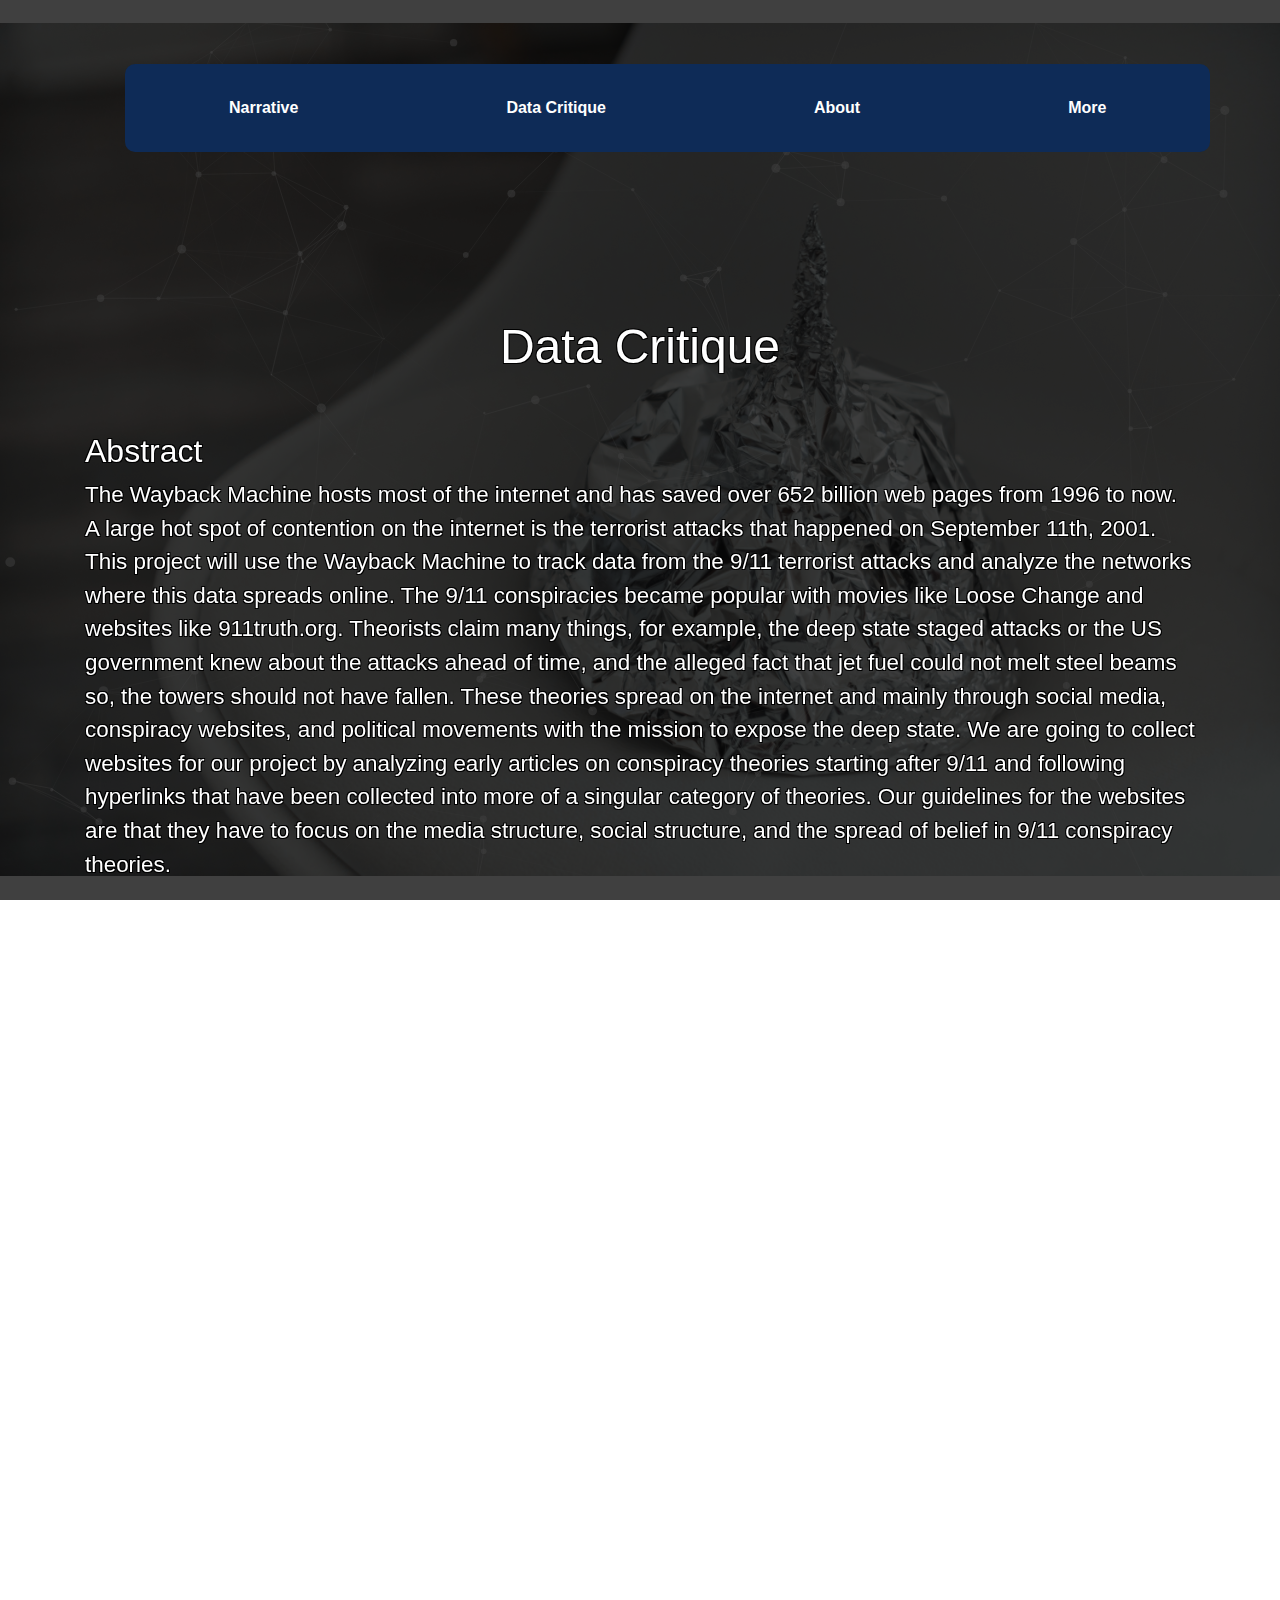
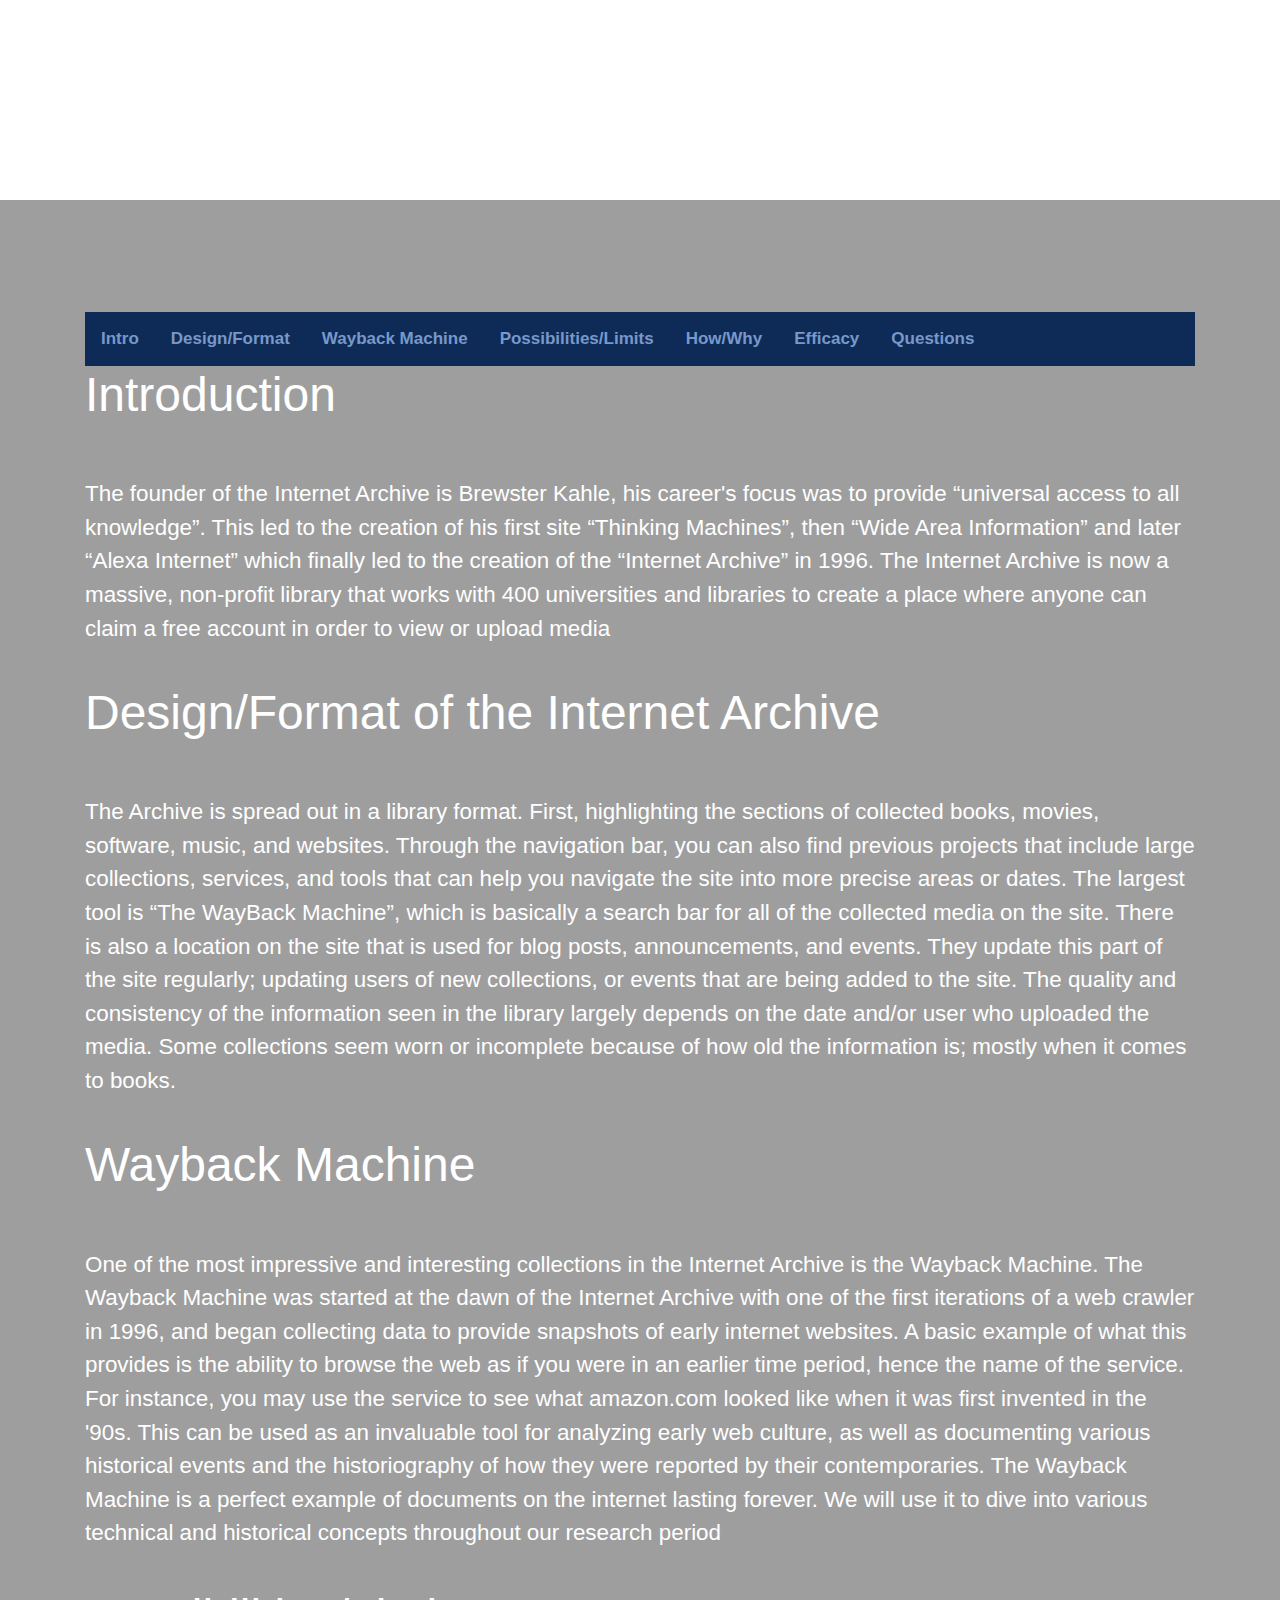
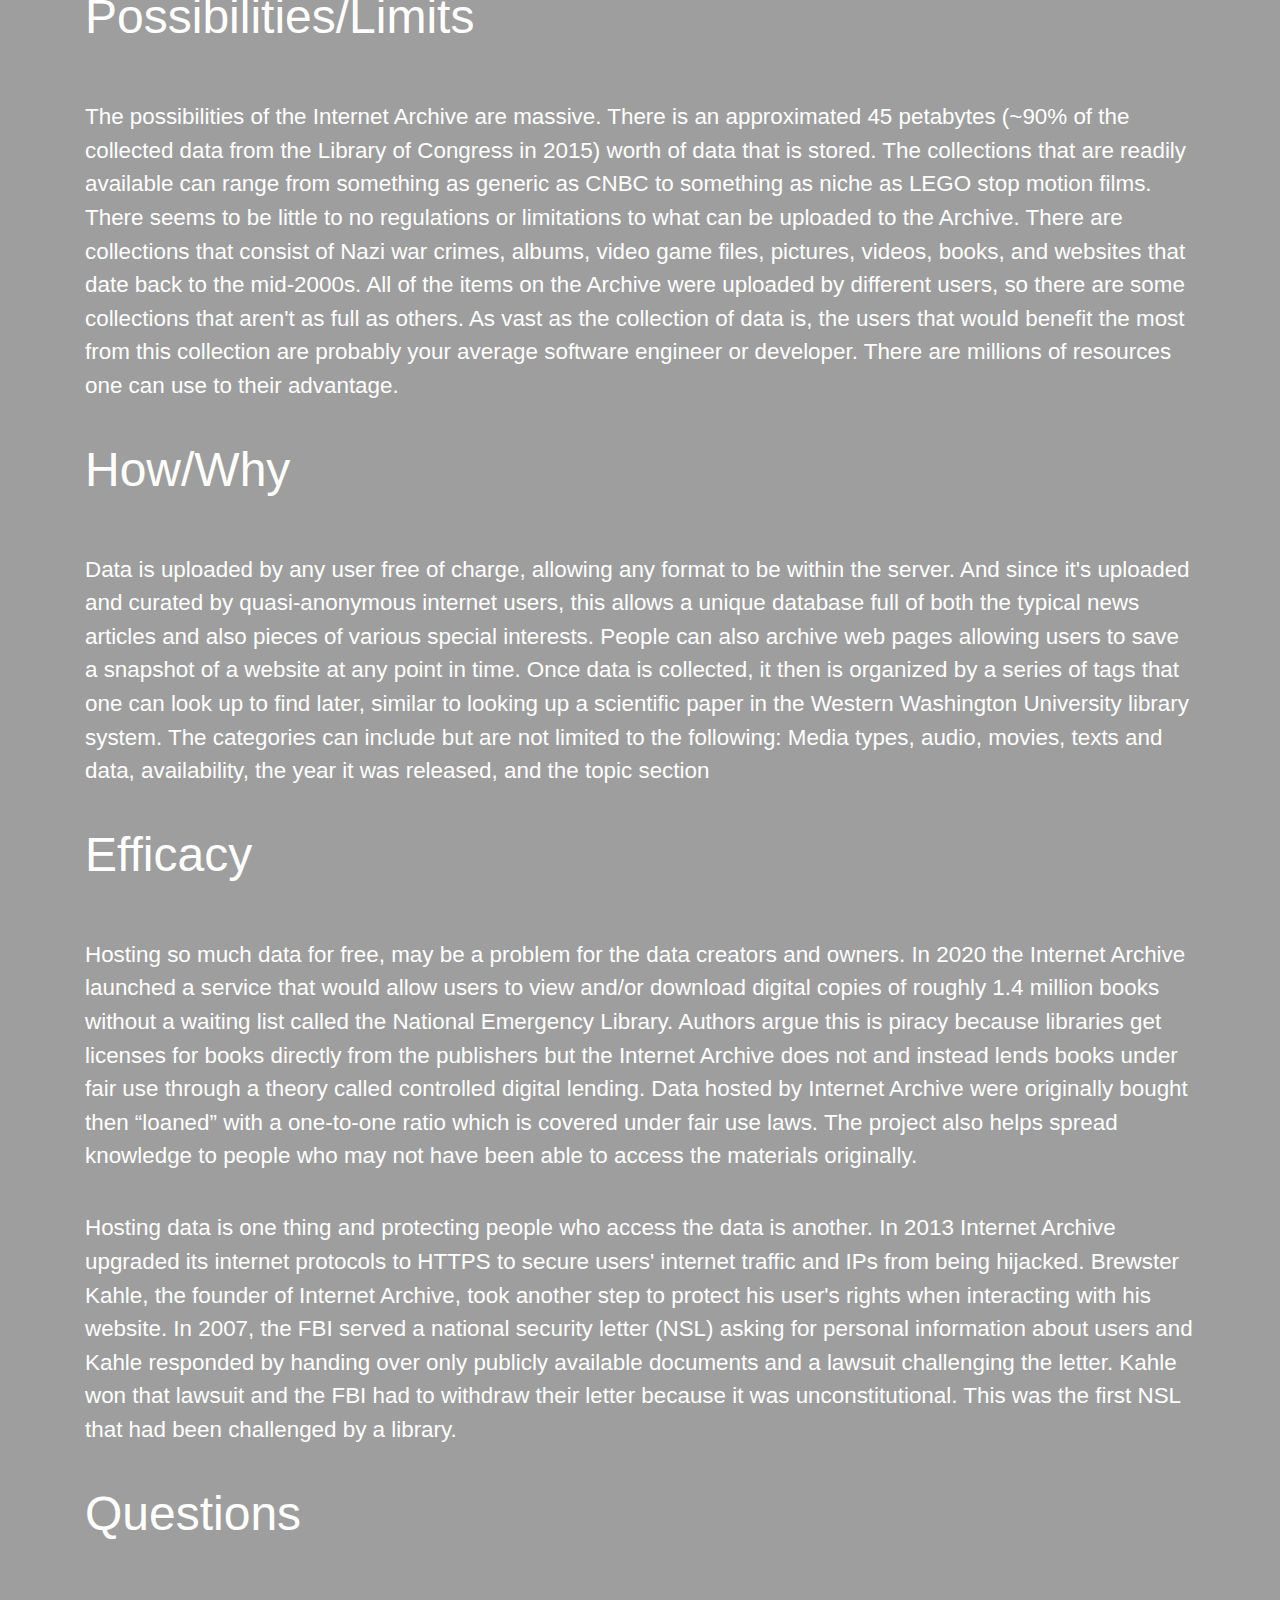
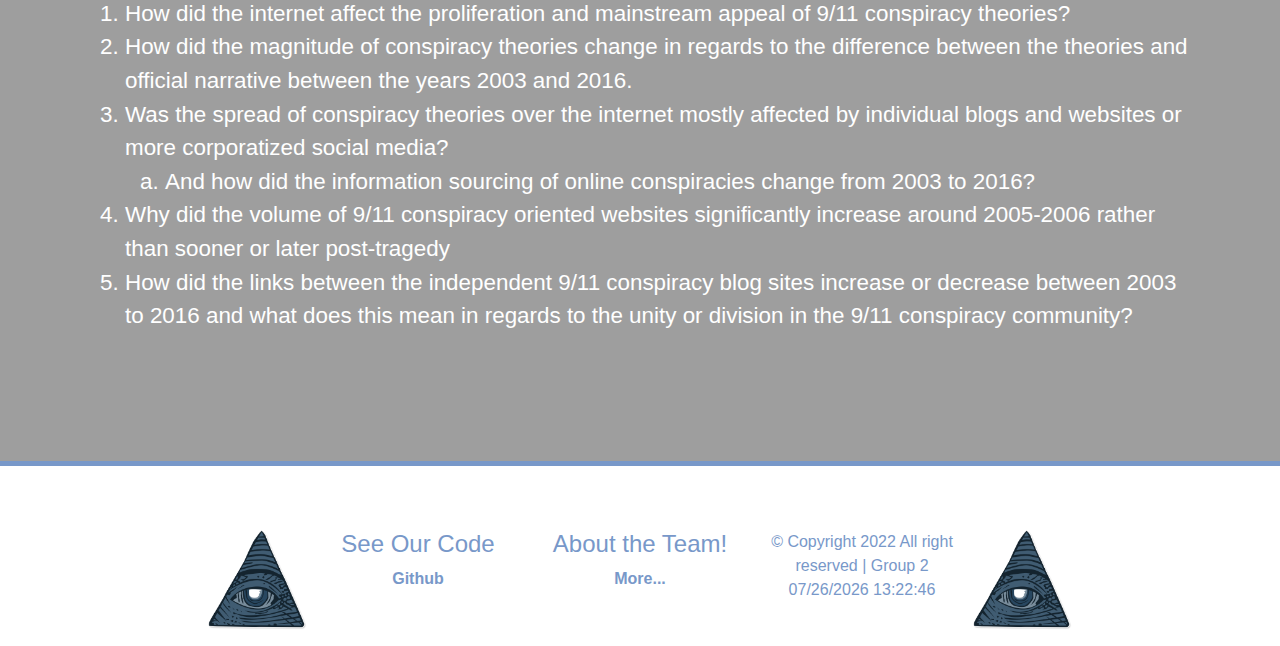
<file: dataCritique.html>
<!DOCTYPE html>
<html lang="en">

<head>
	<link rel="apple-touch-icon" sizes="180x180" href="images/fav/apple-touch-icon.png">
	<link rel="icon" type="image/png" sizes="32x32" href="images/fav/favicon-32x32.png">
	<link rel="icon" type="image/png" sizes="16x16" href="images/fav/favicon-16x16.png">
	<link rel="icon" type="image/x-icon" href="images/fav/favicon.ico">
	<link rel="manifest" href="images/fav/site.webmanifest">
	<meta name="theme-color" content="#ffffff">
	<meta charset="UTF-8">
	<meta name="viewport" content="width=device-width, initial-scale=1.0">
	<meta http-equiv="X-UA-Compatible" content="ie=edge">

	<link rel="stylesheet" href="css/main.css">
	<link rel="stylesheet" href="https://stackpath.bootstrapcdn.com/bootstrap/4.1.3/css/bootstrap.min.css">
	<link rel="stylesheet" href="https://use.fontawesome.com/releases/v5.7.2/css/all.css">

	<title>9/11 Conspiracies</title>
</head>

<body>
	<header>
			<div class="container">
				<nav class="nav">
					<label for="toggle" class="label"><i class="fas fa-bars"></i></label>
					<input type="checkbox" id="toggle">
					<ul class="menu">
						<li class="first-nav"><a href="index.html">Narrative</a></li>
						<li><a href="dataCritique.html">Data Critique</a></li>
						<li><a href="about.html">About</a></li>
						<li class="last-nav"><a href="more.html">More</a></li>
					</ul>
				</nav>
			</div>
	</header>

	<section class="heroimage">
		<div id="particles-js">
			<div class="heroitems">
				<div class="container">

					<h1>Data Critique</h1>
					<br><br>

					<h2>Abstract</h2>
					<P class="hero_ab">The Wayback Machine hosts most of the internet and has saved over 652 billion web pages from 1996 to now. A large hot spot of contention on the internet is the terrorist attacks that happened on September 11th, 2001. This project will use the Wayback Machine to track data from the 9/11 terrorist attacks and analyze the networks where this data spreads online. The 9/11 conspiracies became popular with movies like Loose Change and websites like 911truth.org. Theorists claim many things, for example, the deep state staged attacks or the US government knew about the attacks ahead of time, and the alleged fact that jet fuel could not melt steel beams so, the towers should not have fallen. These theories spread on the internet and mainly through social media, conspiracy websites, and political movements with the mission to expose the deep state. We are going to collect websites for our project by analyzing early articles on conspiracy theories starting after 9/11 and following hyperlinks that have been collected into more of a singular category of theories. Our guidelines for the websites are that they have to focus on the media structure, social structure, and the spread of belief in 9/11 conspiracy theories.</P>
				</div>
			</div>
		</div>
	</section>
	<div class="clearfix"></div>

	<main>
		<section class="main-padding why-bg"></section>

		<div class="clearfix"></div>

		<section class="main-padding feature-bg">
			<div class="container">
				<div class="feature">

					<div id="navbar">
						<a href="#section-1">Intro</a>
						<a href="#section-2">Design/Format</a>
						<a href="#section-3">Wayback Machine</a>
						<a href="#section-4">Possibilities/Limits</a>
						<a href="#section-5">How/Why</a>
						<a href="#section-6">Efficacy</a>
						<a href="#section-7">Questions</a>
					</div>
					
					<div id="section-1"></div>

					<h2>Introduction</h2>
					<p>The founder of the Internet Archive is Brewster Kahle, his career's focus was to provide “universal access to all knowledge”. This led to the creation of his first site “Thinking Machines”, then “Wide Area Information” and later “Alexa Internet” which finally led to the creation of the “Internet Archive” in 1996. The Internet Archive is now a massive, non-profit library that works with 400 universities and libraries to create a place where anyone can claim a free account in order to view or upload media</p>

					<div id="section-2"></div>

					<h2>Design/Format of the Internet Archive</h2>
					<p>The Archive is spread out in a library format. First, highlighting the sections of collected books, movies, software, music, and websites. Through the navigation bar, you can also find previous projects that include large collections, services, and tools that can help you navigate the site into more precise areas or dates. The largest tool is “The WayBack Machine”, which is basically a search bar for all of the collected media on the site. There is also a location on the site that is used for blog posts, announcements, and events. They update this part of the site regularly; updating users of new collections, or events that are being added to the site. The quality and consistency of the information seen in the library largely depends on the date and/or user who uploaded the media. Some collections seem worn or incomplete because of how old the information is; mostly when it comes to books.</p>

					<div id="section-3"></div>

					<h2>Wayback Machine</h2>
					<p>One of the most impressive and interesting collections in the Internet Archive is the Wayback Machine. The Wayback Machine was started at the dawn of the Internet Archive with one of the first iterations of a web crawler in 1996, and began collecting data to provide snapshots of early internet websites. A basic example of what this provides is the ability to browse the web as if you were in an earlier time period, hence the name of the service. For instance, you may use the service to see what amazon.com looked like when it was first invented in the '90s. This can be used as an invaluable tool for analyzing early web culture, as well as documenting various historical events and the historiography of how they were reported by their contemporaries. The Wayback Machine is a perfect example of documents on the internet lasting forever. We will use it to dive into various technical and historical concepts throughout our research period</p>

					<div id="section-4"></div>

					<h2>Possibilities/Limits</h2>
					<p>The possibilities of the Internet Archive are massive. There is an approximated 45 petabytes (~90% of the collected data from the Library of Congress in 2015) worth of data that is stored. The collections that are readily available can range from something as generic as CNBC to something as niche as LEGO stop motion films. There seems to be little to no regulations or limitations to what can be uploaded to the Archive. There are collections that consist of Nazi war crimes, albums, video game files, pictures, videos, books, and websites that date back to the mid-2000s. All of the items on the Archive were uploaded by different users, so there are some collections that aren't as full as others. As vast as the collection of data is, the users that would benefit the most from this collection are probably your average software engineer or developer. There are millions of resources one can use to their advantage.</p>

					<div id="section-5"></div>

					<h2>How/Why</h2>
					<p>Data is uploaded by any user free of charge, allowing any format to be within the server. And since it's uploaded and curated by quasi-anonymous internet users, this allows a unique database full of both the typical news articles and also pieces of various special interests. People can also archive web pages allowing users to save a snapshot of a website at any point in time. Once data is collected, it then is organized by a series of tags that one can look up to find later, similar to looking up a scientific paper in the Western Washington University library system. The categories can include but are not limited to the following: Media types, audio, movies, texts and data, availability, the year it was released, and the topic section</p>

					<div id="section-6"></div>

					<h2>Efficacy</h2>
					<p>Hosting so much data for free, may be a problem for the data creators and owners. In 2020 the Internet Archive launched a service that would allow users to view and/or download digital copies of roughly 1.4 million books without a waiting list called the National Emergency Library. Authors argue this is piracy because libraries get licenses for books directly from the publishers but the Internet Archive does not and instead lends books under fair use through a theory called controlled digital lending. Data hosted by Internet Archive were originally bought then “loaned” with a one-to-one ratio which is covered under fair use laws. The project also helps spread knowledge to people who may not have been able to access the materials originally.</p>

					<p>Hosting data is one thing and protecting people who access the data is another. In 2013 Internet Archive upgraded its internet protocols to HTTPS to secure users' internet traffic and IPs from being hijacked. Brewster Kahle, the founder of Internet Archive, took another step to protect his user's rights when interacting with his website. In 2007, the FBI served a national security letter (NSL) asking for personal information about users and Kahle responded by handing over only publicly available documents and a lawsuit challenging the letter. Kahle won that lawsuit and the FBI had to withdraw their letter because it was unconstitutional. This was the first NSL that had been challenged by a library.</p>

					<div id="section-7"></div>

					<h2>Questions</h2>
					<ol>
						<li>How did the internet affect the proliferation and mainstream appeal of 9/11 conspiracy theories?</li>
						<li>How did the magnitude of conspiracy theories change in regards to the difference between the theories and official narrative between the years 2003 and 2016.</li>
						<li>Was the spread of conspiracy theories over the internet mostly affected by individual blogs and websites or more corporatized social media?</li>
							<ol>
								<li class="feature-lowercase-list">And how did the information sourcing of online conspiracies change from 2003 to 2016?</li>
							</ol>
						<li>Why did the volume of 9/11 conspiracy oriented websites significantly increase around 2005-2006 rather than sooner or later post-tragedy </li>
						<li>How did the links between the independent 9/11 conspiracy blog sites increase or decrease between 2003 to 2016 and what does this mean in regards to the unity or division in the 9/11 conspiracy community?</li>
					</ol>
				</div>
			</div>
		</section>
		<div class="clearfix"></div>
	</main>

	<footer class="main-footer">
		<div class="container">
			<div class="logo"><img src="images/all-seeing-eye.png" alt=""></div>
			<div class="footer">
				<h4>See Our Code</h4>
				<p><a target="_blank" href="https://github.com/kowalst/conspiracies911.git">Github</a></p>
			</div>
			<div class="footer">
				<h4>About the Team!</h4>
				<p><a href="about.html">More...</a></p>
			</div>
			<div class="footer">
				<p>
					&copy; Copyright 2022 All right reserved | Group 2
					<br>
					<script>
						var date = document.lastModified;
						document.write(date);
					</script>
				</p>
			</div>
			<div class="logo-right"><img src="images/all-seeing-eye.png" alt=""></div>
		</div>
	</footer>

	<script src="js/main.js"></script>
	<script src="js/particles.js"></script>
	<script src="js/app.js"></script>
	<script src="https://ajax.googleapis.com/ajax/libs/jquery/3.3.1/jquery.min.js"></script>
</body>

</html>
</file>
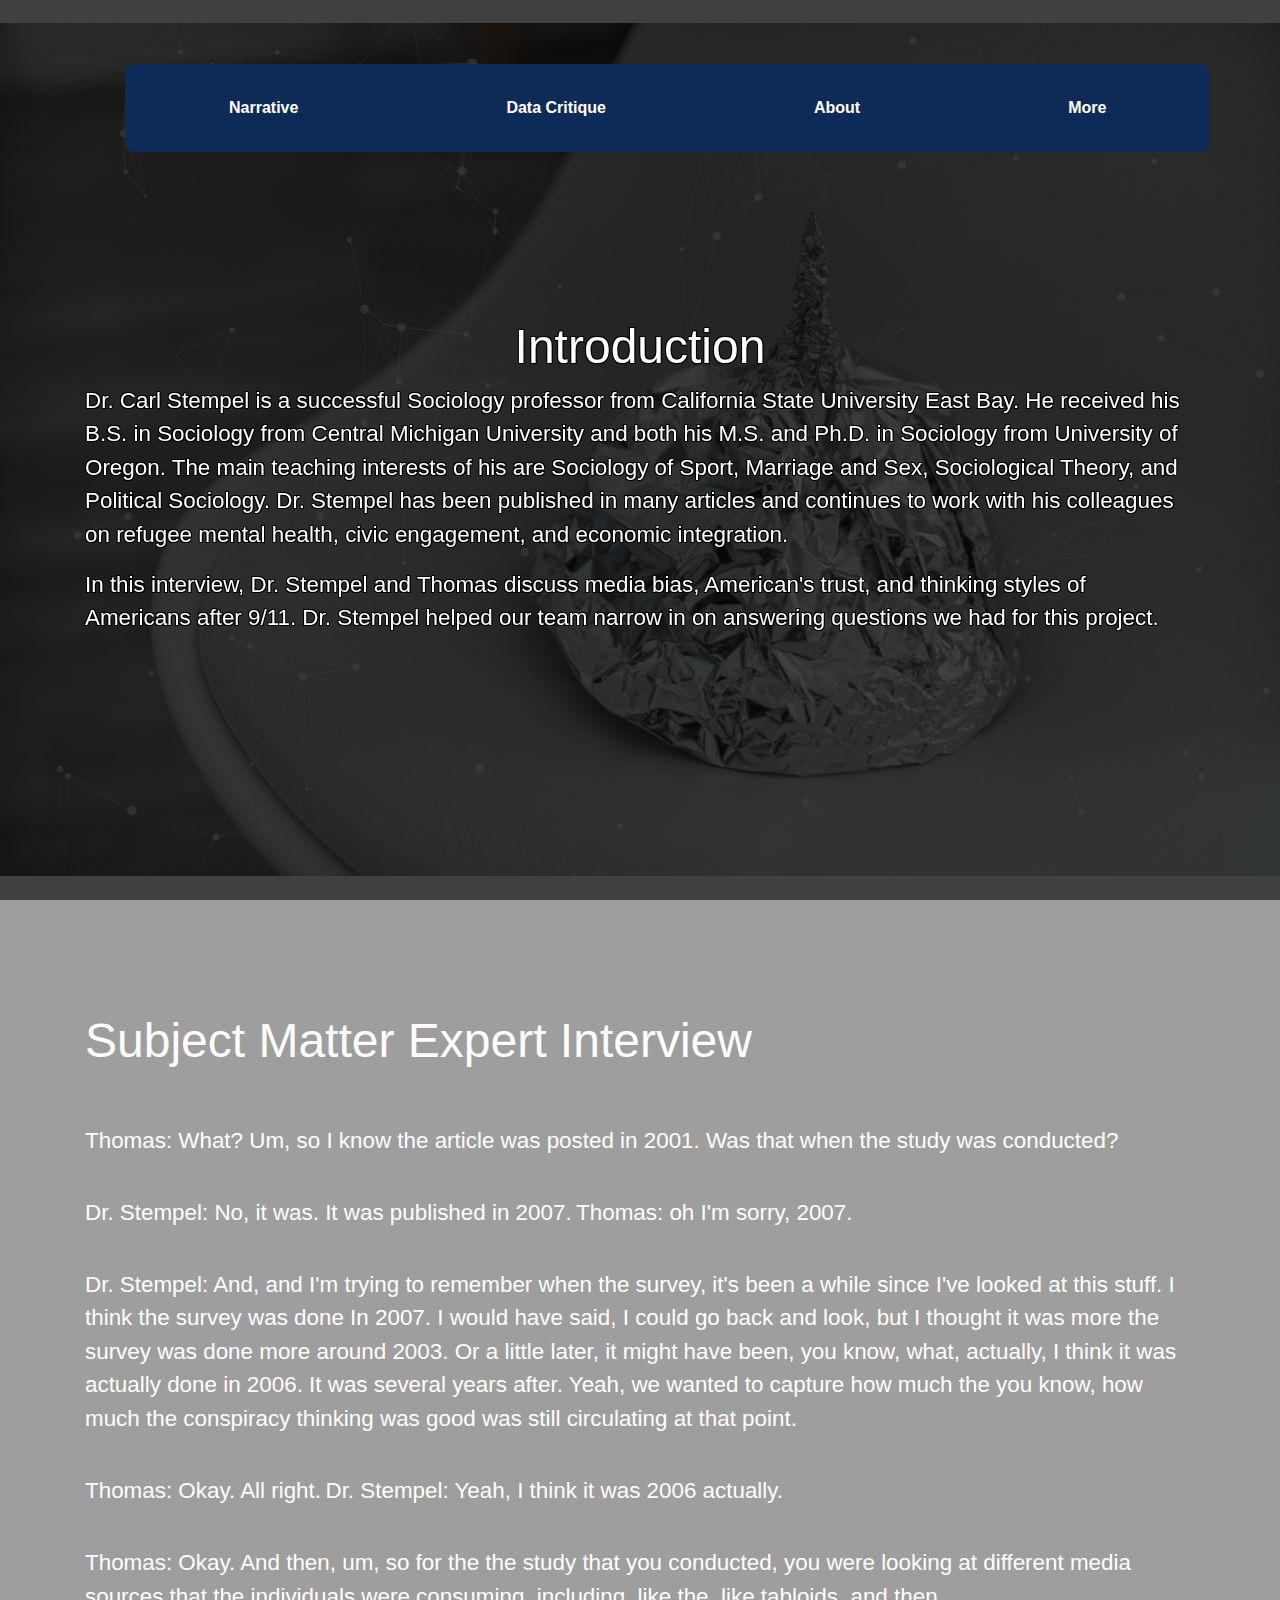
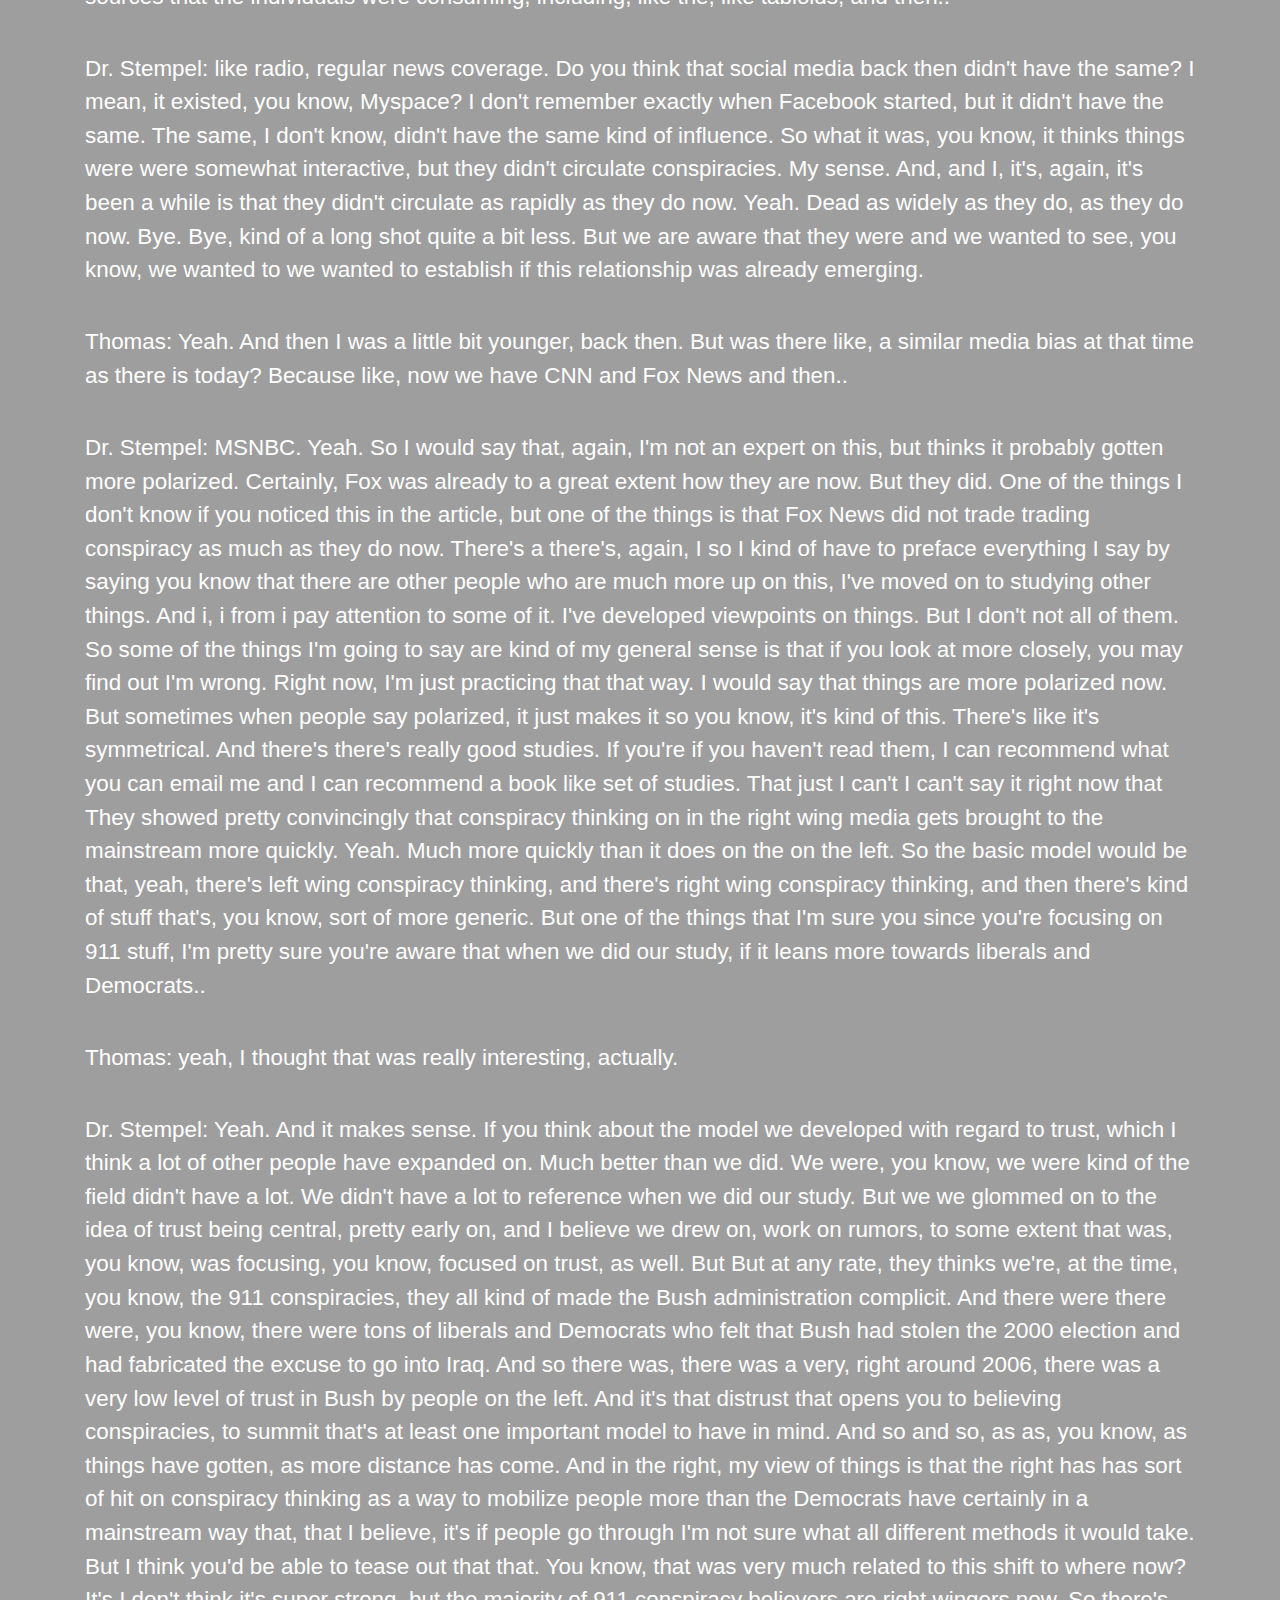
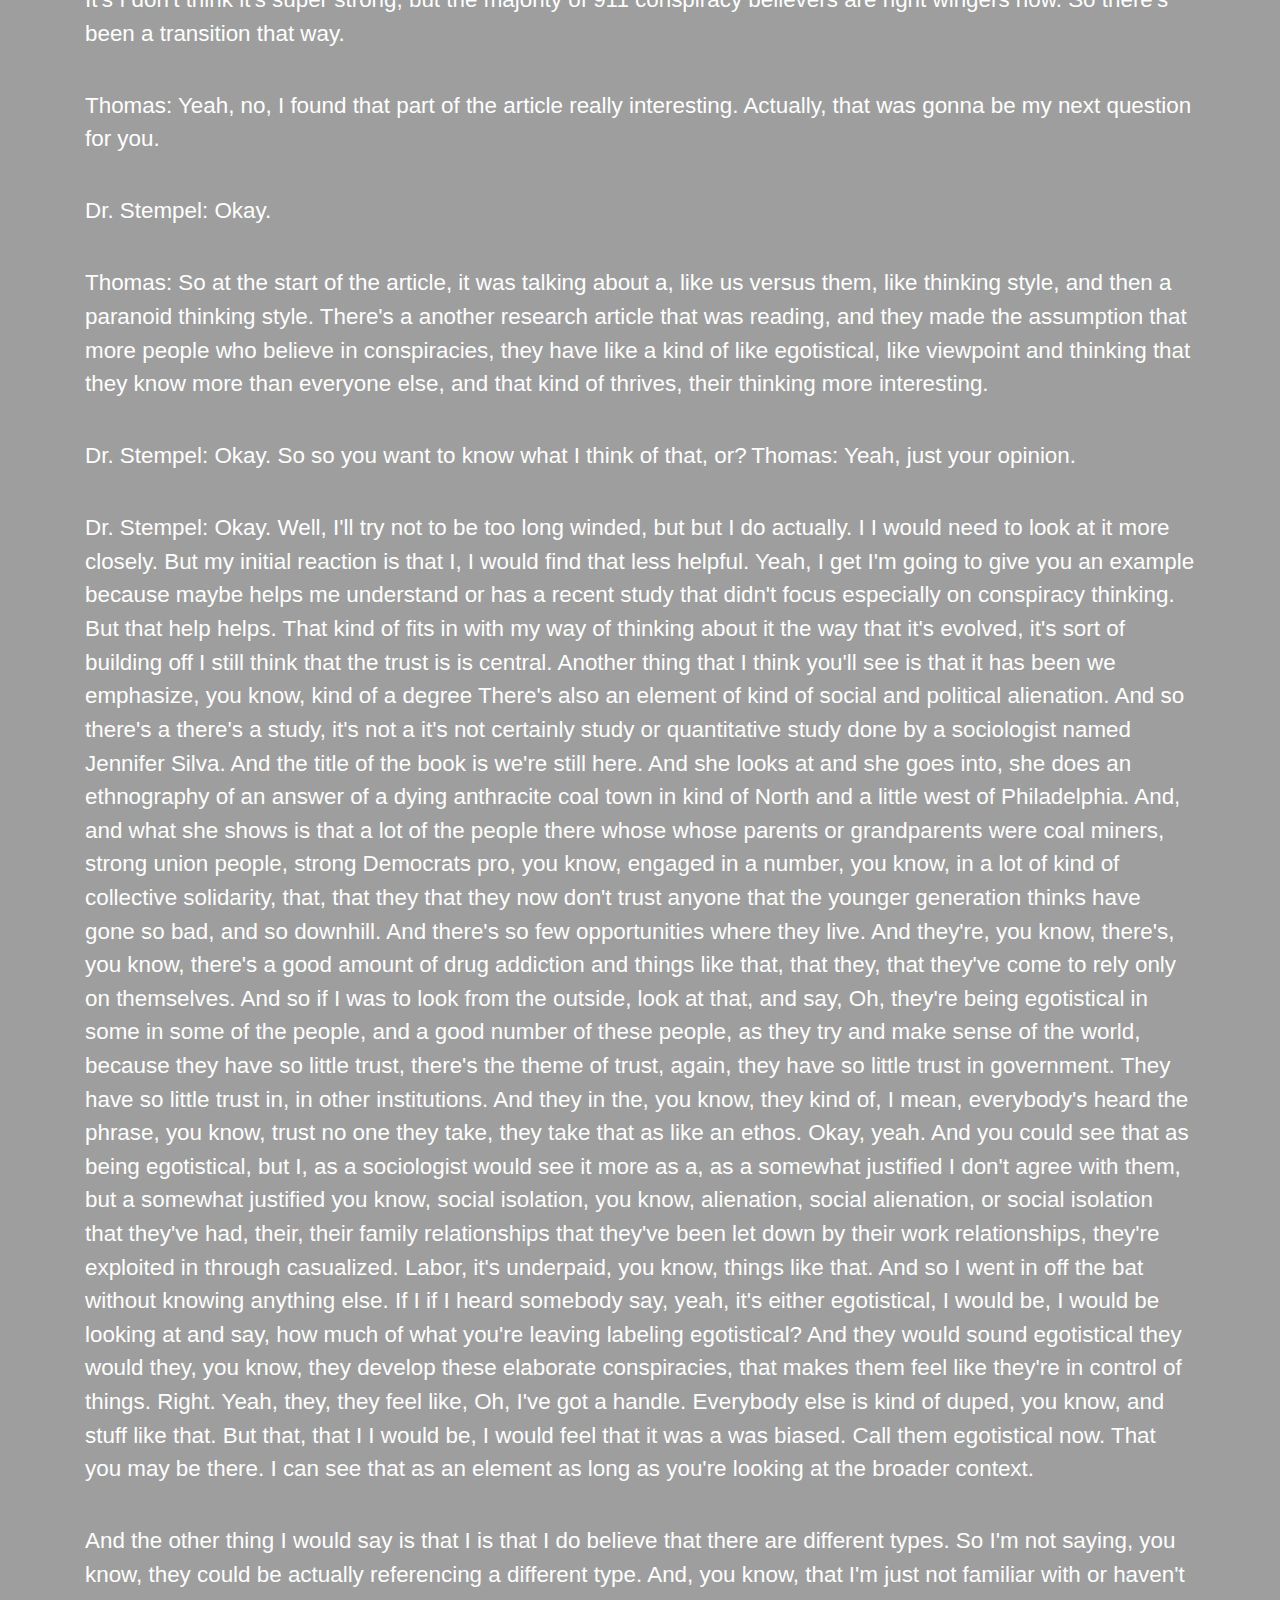
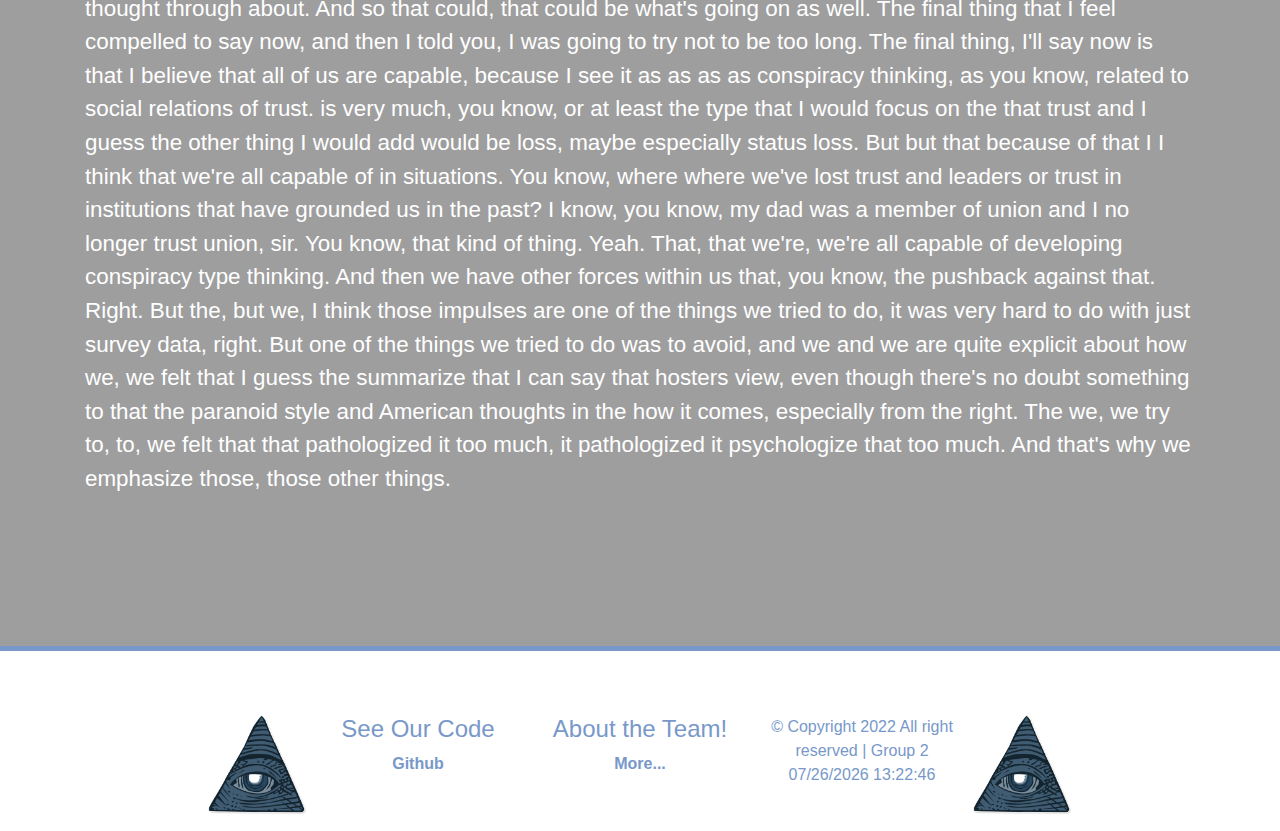
<file: interview.html>
<!DOCTYPE html>
<html lang="en">

<head>
	<link rel="apple-touch-icon" sizes="180x180" href="images/fav/apple-touch-icon.png">
	<link rel="icon" type="image/png" sizes="32x32" href="images/fav/favicon-32x32.png">
	<link rel="icon" type="image/png" sizes="16x16" href="images/fav/favicon-16x16.png">
	<link rel="icon" type="image/x-icon" href="images/fav/favicon.ico">
	<link rel="manifest" href="images/fav/site.webmanifest">
	<meta name="theme-color" content="#ffffff">
	<meta charset="UTF-8">
	<meta name="viewport" content="width=device-width, initial-scale=1.0">
	<meta http-equiv="X-UA-Compatible" content="ie=edge">

	<link rel="stylesheet" href="css/main.css">
	<link rel="stylesheet" href="https://stackpath.bootstrapcdn.com/bootstrap/4.1.3/css/bootstrap.min.css">
	<link rel="stylesheet" href="https://use.fontawesome.com/releases/v5.7.2/css/all.css">

	<title>Conspiracies - Narrative</title>
</head>

<body>
	<header>
			<div class="container">
				<nav class="nav">
					<label for="toggle" class="label"><i class="fas fa-bars"></i></label>
					<input type="checkbox" id="toggle">
					<ul class="menu">
						<li class="first-nav"><a href="index.html">Narrative</a></li>
						<li><a href="dataCritique.html">Data Critique</a></li>
						<li><a href="about.html">About</a></li>
						<li class="last-nav"><a href="more.html">More</a></li>
					</ul>
				</nav>
			</div>
	</header>

	<section class="heroimage">
		<div id="particles-js">
			<div class="heroitems">
				<div class="container">
					<h1>Introduction</h1>
					<p class="hero_ab">Dr. Carl Stempel is a successful Sociology professor from California State University East Bay. He received his B.S. in Sociology from Central Michigan University and both his M.S. and Ph.D. in Sociology from University of Oregon. The main teaching interests of his are Sociology of Sport, Marriage and Sex, Sociological Theory, and Political Sociology. Dr. Stempel has been published in many articles and continues to work with his colleagues on refugee mental health, civic engagement, and economic integration. </p>

					<p class="hero_ab">In this interview, Dr. Stempel and Thomas discuss media bias, American's trust, and thinking styles of Americans after 9/11. Dr. Stempel helped our team narrow in on answering questions we had for this project.</p>
				</div>
			</div>
		</div>
	</section>
	<div class="clearfix"></div>

	<main>
		<div class="clearfix"></div>

		<section class="main-padding feature-bg">
			<div class="container">
				<div class="feature">

						<h2>Subject Matter Expert Interview</h2>
						<p>Thomas: What? Um, so I know the article was posted in 2001. Was that when the study was conducted?</p>
						<p>Dr. Stempel: No, it was. It was published in 2007.</p>
						<p>Thomas: oh I'm sorry, 2007.</p>
						<p>Dr. Stempel: And, and I'm trying to remember when the survey, it's been a while since I've looked at this stuff. I think the survey was done In 2007. I would have said, I could go back and look, but I thought it was more the survey was done more around 2003. Or a little later, it might have been, you know, what, actually, I think it was actually done in 2006. It was several years after. Yeah, we wanted to capture how much the you know, how much the conspiracy thinking was good was still circulating at that point.</p>
						<p>Thomas: Okay. All right.</p>
						<p>Dr. Stempel: Yeah, I think it was 2006 actually.</p>
						<p>Thomas: Okay. And then, um, so for the the study that you conducted, you were looking at different media sources that the individuals were consuming, including, like the, like tabloids, and then..</p>
						<p>Dr. Stempel: like radio, regular news coverage. Do you think that social media back then didn't have the same? I mean, it existed, you know, Myspace? I don't remember exactly when Facebook started, but it didn't have the same. The same, I don't know, didn't have the same kind of influence. So what it was, you know, it thinks things were were somewhat interactive, but they didn't circulate conspiracies. My sense. And, and I, it's, again, it's been a while is that they didn't circulate as rapidly as they do now. Yeah. Dead as widely as they do, as they do now. Bye. Bye, kind of a long shot quite a bit less. But we are aware that they were and we wanted to see, you know, we wanted to we wanted to establish if this relationship was already emerging.</p>
						<p>Thomas: Yeah. And then I was a little bit younger, back then. But was there like, a similar media bias at that time as there is today? Because like, now we have CNN and Fox News and then..</p>
						<p>Dr. Stempel: MSNBC. Yeah. So I would say that, again, I'm not an expert on this, but thinks it probably gotten more polarized. Certainly, Fox was already to a great extent how they are now. But they did. One of the things I don't know if you noticed this in the article, but one of the things is that Fox News did not trade trading conspiracy as much as they do now. There's a there's, again, I so I kind of have to preface everything I say by saying you know that there are other people who are much more up on this, I've moved on to studying other things. And i, i from i pay attention to some of it. I've developed viewpoints on things. But I don't not all of them. So some of the things I'm going to say are kind of my general sense is that if you look at more closely, you may find out I'm wrong. Right now, I'm just practicing that that way. I would say that things are more polarized now. But sometimes when people say polarized, it just makes it so you know, it's kind of this. There's like it's symmetrical. And there's there's really good studies. If you're if you haven't read them, I can recommend what you can email me and I can recommend a book like set of studies. That just I can't I can't say it right now that They showed pretty convincingly that conspiracy thinking on in the right wing media gets brought to the mainstream more quickly. Yeah. Much more quickly than it does on the on the left. So the basic model would be that, yeah, there's left wing conspiracy thinking, and there's right wing conspiracy thinking, and then there's kind of stuff that's, you know, sort of more generic. But one of the things that I'm sure you since you're focusing on 911 stuff, I'm pretty sure you're aware that when we did our study, if it leans more towards liberals and Democrats..</p>
						<p>Thomas: yeah, I thought that was really interesting, actually.</p>
						<p>Dr. Stempel: Yeah. And it makes sense. If you think about the model we developed with regard to trust, which I think a lot of other people have expanded on. Much better than we did. We were, you know, we were kind of the field didn't have a lot. We didn't have a lot to reference when we did our study. But we we glommed on to the idea of trust being central, pretty early on, and I believe we drew on, work on rumors, to some extent that was, you know, was focusing, you know, focused on trust, as well. But But at any rate, they thinks we're, at the time, you know, the 911 conspiracies, they all kind of made the Bush administration complicit. And there were there were, you know, there were tons of liberals and Democrats who felt that Bush had stolen the 2000 election and had fabricated the excuse to go into Iraq. And so there was, there was a very, right around 2006, there was a very low level of trust in Bush by people on the left. And it's that distrust that opens you to believing conspiracies, to summit that's at least one important model to have in mind. And so and so, as as, you know, as things have gotten, as more distance has come. And in the right, my view of things is that the right has has sort of hit on conspiracy thinking as a way to mobilize people more than the Democrats have certainly in a mainstream way that, that I believe, it's if people go through I'm not sure what all different methods it would take. But I think you'd be able to tease out that that. You know, that was very much related to this shift to where now? It's I don't think it's super strong, but the majority of 911 conspiracy believers are right wingers now. So there's been a transition that way.</p>
						<p>Thomas: Yeah, no, I found that part of the article really interesting. Actually, that was gonna be my next question for you.</p>
						<p>Dr. Stempel: Okay.</p>
						<p>Thomas: So at the start of the article, it was talking about a, like us versus them, like thinking style, and then a paranoid thinking style. There's a another research article that was reading, and they made the assumption that more people who believe in conspiracies, they have like a kind of like egotistical, like viewpoint and thinking that they know more than everyone else, and that kind of thrives, their thinking more interesting.</p>
						<p>Dr. Stempel: Okay. So so you want to know what I think of that, or?</p>
						<p>Thomas: Yeah, just your opinion.</p>
						<p>Dr. Stempel: Okay. Well, I'll try not to be too long winded, but but I do actually. I I would need to look at it more closely. But my initial reaction is that I, I would find that less helpful. Yeah, I get I'm going to give you an example because maybe helps me understand or has a recent study that didn't focus especially on conspiracy thinking. But that help helps. That kind of fits in with my way of thinking about it the way that it's evolved, it's sort of building off I still think that the trust is is central. Another thing that I think you'll see is that it has been we emphasize, you know, kind of a degree There's also an element of kind of social and political alienation. And so there's a there's a study, it's not a it's not certainly study or quantitative study done by a sociologist named Jennifer Silva. And the title of the book is we're still here. And she looks at and she goes into, she does an ethnography of an answer of a dying anthracite coal town in kind of North and a little west of Philadelphia. And, and what she shows is that a lot of the people there whose whose parents or grandparents were coal miners, strong union people, strong Democrats pro, you know, engaged in a number, you know, in a lot of kind of collective solidarity, that, that they that they now don't trust anyone that the younger generation thinks have gone so bad, and so downhill. And there's so few opportunities where they live. And they're, you know, there's, you know, there's a good amount of drug addiction and things like that, that they, that they've come to rely only on themselves. And so if I was to look from the outside, look at that, and say, Oh, they're being egotistical in some in some of the people, and a good number of these people, as they try and make sense of the world, because they have so little trust, there's the theme of trust, again, they have so little trust in government. They have so little trust in, in other institutions. And they in the, you know, they kind of, I mean, everybody's heard the phrase, you know, trust no one they take, they take that as like an ethos. Okay, yeah. And you could see that as being egotistical, but I, as a sociologist would see it more as a, as a somewhat justified I don't agree with them, but a somewhat justified you know, social isolation, you know, alienation, social alienation, or social isolation that they've had, their, their family relationships that they've been let down by their work relationships, they're exploited in through casualized. Labor, it's underpaid, you know, things like that. And so I went in off the bat without knowing anything else. If I if I heard somebody say, yeah, it's either egotistical, I would be, I would be looking at and say, how much of what you're leaving labeling egotistical? And they would sound egotistical they would they, you know, they develop these elaborate conspiracies, that makes them feel like they're in control of things. Right. Yeah, they, they feel like, Oh, I've got a handle. Everybody else is kind of duped, you know, and stuff like that. But that, that I I would be, I would feel that it was a was biased. Call them egotistical now. That you may be there. I can see that as an element as long as you're looking at the broader context.</p>
						<p>And the other thing I would say is that I is that I do believe that there are different types. So I'm not saying, you know, they could be actually referencing a different type. And, you know, that I'm just not familiar with or haven't thought through about. And so that could, that could be what's going on as well. The final thing that I feel compelled to say now, and then I told you, I was going to try not to be too long. The final thing, I'll say now is that I believe that all of us are capable, because I see it as as as as conspiracy thinking, as you know, related to social relations of trust. is very much, you know, or at least the type that I would focus on the that trust and I guess the other thing I would add would be loss, maybe especially status loss. But but that because of that I I think that we're all capable of in situations. You know, where where we've lost trust and leaders or trust in institutions that have grounded us in the past? I know, you know, my dad was a member of union and I no longer trust union, sir. You know, that kind of thing. Yeah. That, that we're, we're all capable of developing conspiracy type thinking. And then we have other forces within us that, you know, the pushback against that. Right. But the, but we, I think those impulses are one of the things we tried to do, it was very hard to do with just survey data, right. But one of the things we tried to do was to avoid, and we and we are quite explicit about how we, we felt that I guess the summarize that I can say that hosters view, even though there's no doubt something to that the paranoid style and American thoughts in the how it comes, especially from the right. The we, we try to, to, we felt that that pathologized it too much, it pathologized it psychologize that too much. And that's why we emphasize those, those other things.</p>
					
				</div>
			
		</section>
		<div class="clearfix"></div>
	</main>

	<footer class="main-footer">
		<div class="container">
			<div class="logo"><img src="images/all-seeing-eye.png" alt=""></div>
			<div class="footer">
				<h4>See Our Code</h4>
				<p><a target="_blank" href="https://github.com/kowalst/conspiracies911.git">Github</a></p>
			</div>
			<div class="footer">
				<h4>About the Team!</h4>
				<p><a href="about.html">More...</a></p>
			</div>
			<div class="footer">
				<p>
					&copy; Copyright 2022 All right reserved | Group 2
					<br>
					<script>
						var date = document.lastModified;
						document.write(date);
					</script>
				</p>
			</div>
			<div class="logo-right"><img src="images/all-seeing-eye.png" alt=""></div>
		</div>
	</footer>

	<script src="js/main.js"></script>
	<script src="js/particles.js"></script>
	<script src="js/app.js"></script>
	<script src="https://ajax.googleapis.com/ajax/libs/jquery/3.3.1/jquery.min.js"></script>
</body>

</html>
</file>
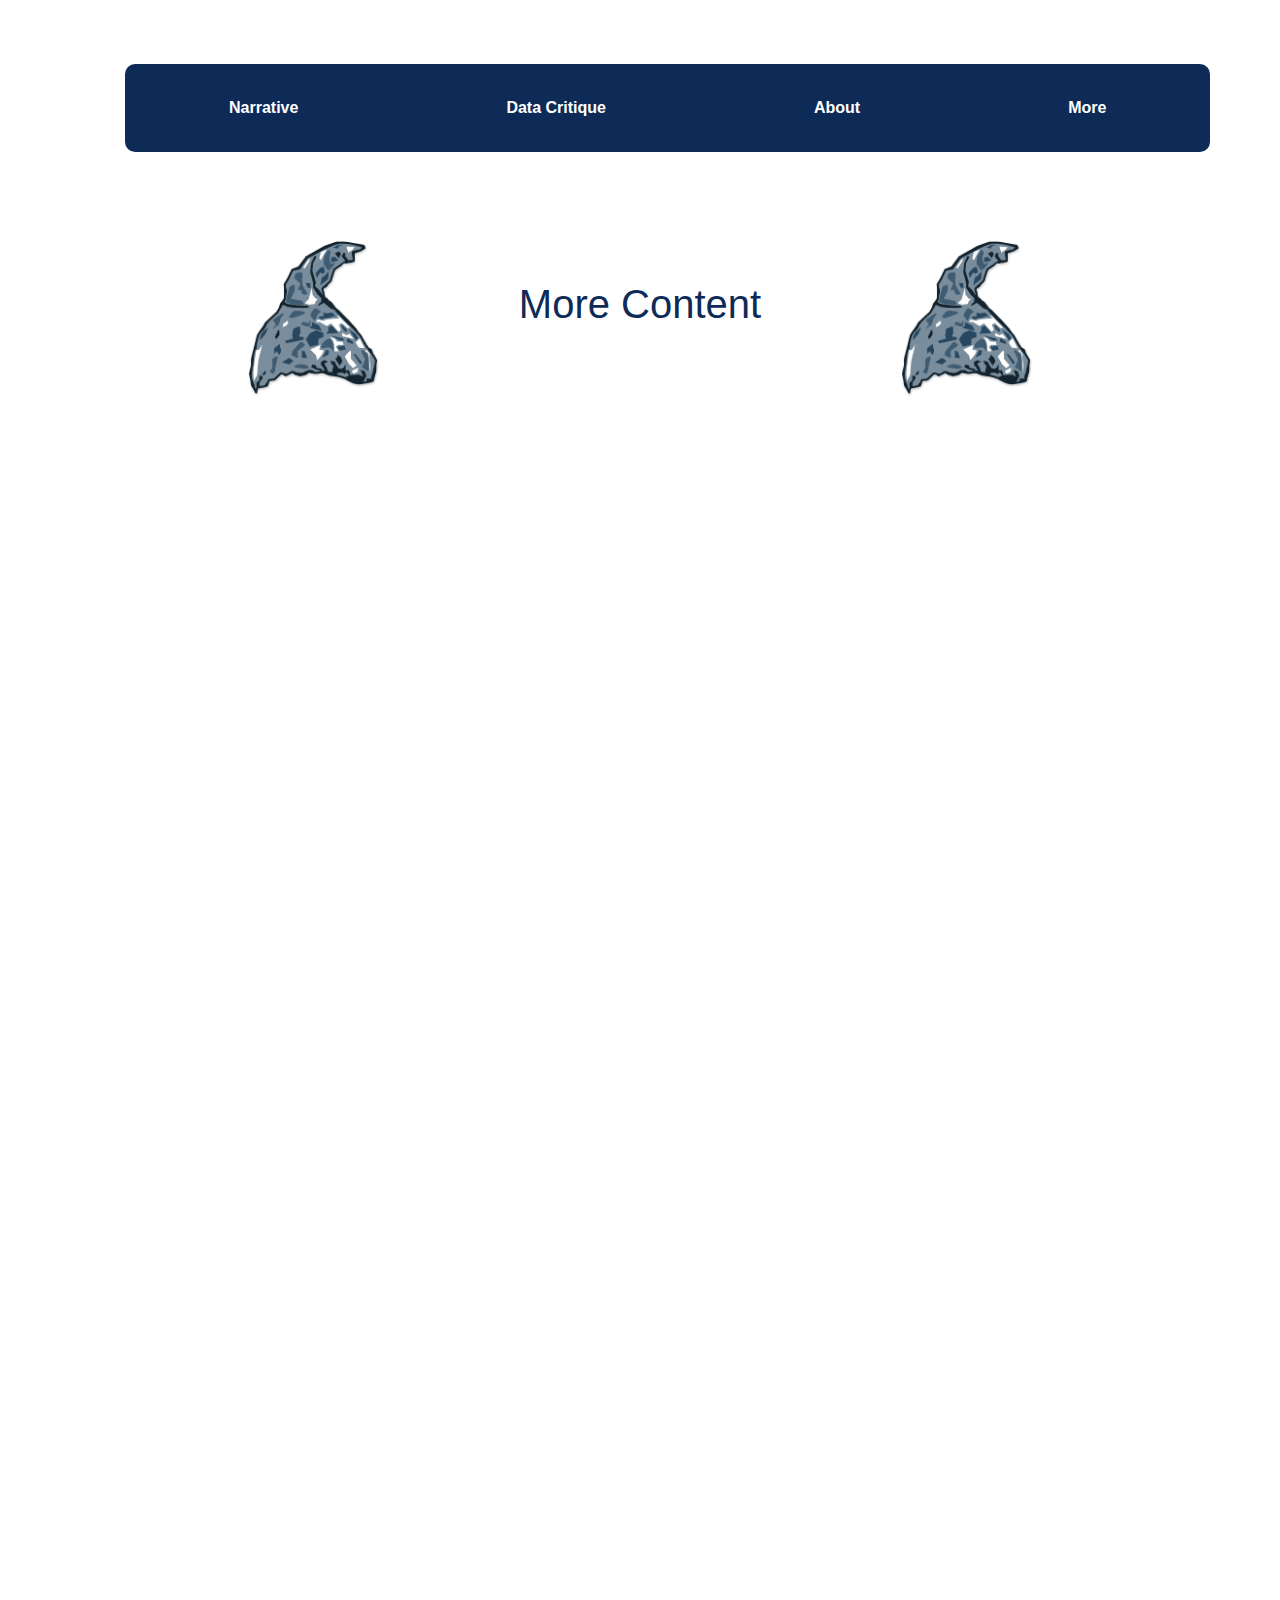
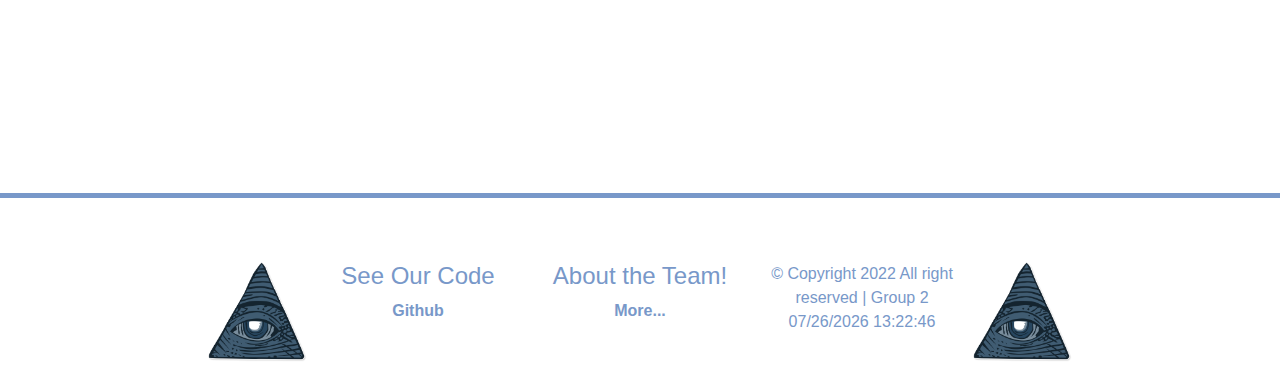
<file: more.html>
<!DOCTYPE html>
<html lang="en">

	<head>
		<link rel="apple-touch-icon" sizes="180x180" href="images/fav/apple-touch-icon.png">
		<link rel="icon" type="image/png" sizes="32x32" href="images/fav/favicon-32x32.png">
		<link rel="icon" type="image/png" sizes="16x16" href="images/fav/favicon-16x16.png">
		<link rel="icon" type="image/x-icon" href="images/fav/favicon.ico">
		<link rel="manifest" href="images/fav/site.webmanifest">	
		<!--<meta name="msapplication-TileColor" content="#ffffff">
		<meta name="msapplication-TileImage" content="images/fav/ms-icon-144x144.png">-->
		<meta name="theme-color" content="#ffffff">
		<meta charset="UTF-8">
		<meta name="viewport" content="width=device-width, initial-scale=1.0">
		<meta http-equiv="X-UA-Compatible" content="ie=edge">
	
		<link rel="stylesheet" href="css/main.css">
		<link rel="stylesheet" href="https://stackpath.bootstrapcdn.com/bootstrap/4.1.3/css/bootstrap.min.css">
		<link rel="stylesheet" href="https://use.fontawesome.com/releases/v5.7.2/css/all.css">
	
		<title>More</title>
	</head>

	<header>
		<div class="container">
			<nav class="nav">
				<label for="toggle" class="label"><i class="fas fa-bars"></i></label>
				<input type="checkbox" id="toggle">
				<ul class="menu">
					<li class="first-nav"><a href="index.html">Narrative</a></li>
							<li><a href="dataCritique.html">Data Critique</a></li>
					<li><a href="about.html">About</a></li>
					<li class="last-nav"><a href="more.html">More</a></li>
				</ul>
			</nav>
		</div>
	</header>
		<div class="clearfix"></div>

		<main>
			<section class="about">
				<div class="container">
					<div class="row"><!-- row 1 -->

						<div class="col-lg-4"><img class="logo" src="images/tinhat_logo.png" alt=""></div>
	
						<div class="col-lg-4"><h1>More Content</h1></div>
	
						<div class="col-lg-4"><img class="logo" src="images/tinhat_logo.png" alt=""></div>
	
					</div>
					
					<div class="row row-4"><!-- row 4 -->
						<iframe src="https://player.vimeo.com/video/601926977?h=da5f95da12" width="100%" height="360" frameborder="0" allow="autoplay; fullscreen; picture-in-picture" allowfullscreen></iframe>
						

						<iframe src="https://player.vimeo.com/video/604231275?h=e13e5ba5a1" width="100%" height="361" frameborder="0" allow="autoplay; fullscreen; picture-in-picture" allowfullscreen></iframe>
						

						<iframe width="100%" height="315" src="https://www.youtube.com/embed/itBC228XSh4" title="YouTube video player" frameborder="0" allow="accelerometer; autoplay; clipboard-write; encrypted-media; gyroscope; picture-in-picture" allowfullscreen></iframe>
					</div>


					<div class="row row-5"><!-- row 5 -->						
					</div>
				</div>
			</section>
		</main>
		<div class="clearfix"></div>
	
		<footer class="main-footer">
			<div class="container">
				<div class="logo"><img src="images/all-seeing-eye.png" alt=""></div>
				<div class="footer">
					<h4>See Our Code</h4>
					<p><a target="_blank" href="https://github.com/kowalst/conspiracies911.git">Github</a></p>
				</div>
				<div class="footer">
					<h4>About the Team!</h4>
					<p><a href="about.html">More...</a></p>
				</div>
				<div class="footer">
					<p>
						&copy; Copyright 2022 All right reserved | Group 2
						<br>
						<script>
							var date = document.lastModified;
							document.write(date);
						</script>
					</p>
				</div>
				<div class="logo-right"><img src="images/all-seeing-eye.png" alt=""></div>
			</div>
		</footer>
	
		<script src="js/particles.js"></script>
		<script src="js/app.js"></script>
		<script src="js/main.js"></script>
	</body>
	
	</html>
</file>
<file: css/main.css>
:root{
    --white:#FFFFFF !important;
    --black:#231F20 !important;/* rgb(35,31,32) */
    --gey:#C8C6C7 !important;/* rgb(200,198,199) */
    --dBlue:#0E2B57 !important;/* rgb(14,43,87) */
    --lBlue:#7898C9 !important;/* rgb(120,152,201) */
	--display-1: inline-block;
}
*{
    box-sizing: border-box;
}
html{
    width: 100%;
    height: 100%;
    scroll-behavior: smooth;
}
body{
    background-color: #f4f4f4;
    margin: 0px;
    padding: 0px;
    font: 20px/1.5 'Nunito', sans-serif;
}


/* Header/Menu */
header{
    position: absolute;
    display: var(--display-style);
    top: 0px;
    left: 0px;
    left: 0px;
    width: 100%;
    z-index: 5;
}
header nav{
    background: transparent !important;
    display: var(--display-style);
    position: absolute;
}
.menu .first-nav{
	border-top-left-radius: 10px;
	border-bottom-left-radius: 10px;
}
.menu .last-nav{
	border-top-right-radius: 10px;
	border-bottom-right-radius: 10px;
}
.nav ul{
    margin: 0;
    padding-top: 4em;
    display: flex;
    justify-content: space-around;
	text-align: center;
}
.nav li{
	background-color: var(--dBlue);
    list-style: none;
    padding: 1em 0;
}
.nav a{
    padding: 1em 6.5em;
    color: var(--white);
    font-weight: 300;
    text-decoration: none;
    transition: 0.3s all ease;
    display: var(--display-1);
}
a{
    text-align: center;
    transition: .3s all ease
     -webkit-transition -o-transition;
    text-decoration: none;
    font-weight: bold !important;
}
.nav a:hover{
    color: var(--lBlue) !important;
    text-decoration: none;
}
.nav li:hover{  
    color: var(--lBlue);
    border: 3.5px solid var(--lBlue);
    border-radius: 10px;
    text-transform: uppercase;
}
#toggle{
    display: none;
}
.label{
    font-size: 26px;
    line-height: 70px;
    display: none;
    width: 30px;
    float: right;
    color: var(--white);
}

/* navbar */
#navbar {
    overflow: hidden;
    background-color: var(--dBlue);
}
  
#navbar a {
    float: left;
    display: block;
    color: var(--lBlue);
    text-align: center;
    padding: 14px 16px;
    text-decoration: none;
    font-size: 17px;
}
  
#navbar a:hover {
    color: var(--lBlue);
    border: 3.5px solid var(--lBlue);
}

.sticky {
    position: fixed;
    top: 0;
    width: 1110px;
}

#navbar a.current{
    background-color: var(--lBlue) !important;
    color: var(--dBlue) !important;
}

/* Hero Image */
.heroimage{
	background: url(../images/tinhat.jpg);
	background-repeat: no-repeat;
	background-position: 50%;
    background-size: 100%;
	height: 100vh;
	opacity: 100;
}
.heroitems{
    padding-top: 3em;
    position: absolute;
    width: 100%;
    min-height: 550px;
    height: 50vh;
    text-align: center !important;
    display: table-cell;
    vertical-align: middle;
    margin: auto;
    z-index: 2;
    top: 30%;
    text-shadow:
		-1px -1px 0 #000,
		1px -1px 0 #000,
		-1px 1px 0 #000,
		1px 1px 0 #000;
}
.heroitems h1{
    font-size: 3em;
	color: var(--white);
}
.heroitems h2{
    color: var(--white);
    text-align: left;
}
.heroitems .hero_ab{
    text-align: left;
}
.heroitems p{
    font-size: 1.4em;
	color: var(--white);
}
.heroimage:before{
    content: "";
    background: rgba(0,0,0,0.75);
    width: 100%;
    height: 100vh;
    z-index: 1;
    position: absolute;
    top: 0;
    left: 0;
    right: 0;
    bottom: 0;
}



/* Main */
.main-padding{
    padding: 7em 0em 7em 0em;
}
.why-bg{
    background-image: url(../images/newsPaper.jpg);
    height: 100vh;
    background-size: cover;
    margin: 0;
    padding: 0;
    background-attachment: fixed;
}
.why-us{
    float: none;
    width: 100%;
    text-align: center;
    padding-top: 13em;
    color: var(--white);
}
.why-us h2{
    font-size: 3em;
    margin-bottom: 30px;
}
.why-us p{
    font-size:1.4em;
    padding-bottom: 2em;
}
.button{
    font-size:1.4em;
    background-color: var(--dBlue);
    transition: .3s all ease;
    padding: 12px 30px;
    margin-top: 1em;
    letter-spacing: .15em;
    color: var(--white);
    border: none;
    border-radius: 10px;
    cursor: pointer;
}
.button:hover{
    color: var(--lBlue);
    border: 2px solid var(--lBlue);
    text-transform: uppercase;
}
.feature-bg{
    background: rgba(0,0,0,0.38);
    background-size: cover !important;
    height: 100%;
}
.feature{
    display: var(--display-1);
    width: 100%;
    color: var(--white);
}
.feature h2{
    font-size: 3em;
    margin-bottom: 30px;
    padding-bottom: .5em;
}
.feature p{
    font-size:1.4em;
    padding-bottom: 1em;
    display: var(--display-1) !important;
}
.feature li{
    list-style: decimal;
    font-size:1.4em;
}
.feature .feature-lowercase-list{
    list-style: lower-latin;
}
.intvBib{
    list-style: none !important;
}
.intvBib a{
    text-decoration: none;
    color:white;
}
.intvBib a:hover{
    color: var(--lBlue);
}

.timeline-container{
    width: 100%;
    position: relative;
    height: 50em;
}
.timeline{
    width: 100%;
    height: 100%;
}
.feature img:hover{
    box-shadow: 0 8px 16px rgba(0,0,0,0.25), 0 5px 5px rgba(0,0,0,0.22);
    cursor: pointer;
}


/* The Modal (background) */
.modal {
    display: none; /* Hidden by default */
    position: fixed; /* Stay in place */
    z-index: 1; /* Sit on top */
    padding-top: 100px; /* Location of the box */
    left: 0;
    top: 0;
    width: 100%; /* Full width */
    height: 100%; /* Full height */
    overflow: auto; /* Enable scroll if needed */
    background-color: rgb(0,0,0); /* Fallback color */
    background-color: rgba(0,0,0,0.9); /* Black w/ opacity */
  }
  
  /* Modal Content (Image) */
  .modal-content {
    margin: auto;
    display: block;
    width: 80%;
    max-width: 700px;
  }
  
  /* Add Animation - Zoom in the Modal */
  .modal-content, #caption {
    animation-name: zoom;
    animation-duration: 0.6s;
  }
  
  @keyframes zoom {
    from {transform:scale(0)}
    to {transform:scale(1)}
  }
  
  /* The Close Button */
  .close0, .close1, .close2, .close3, .close4, .close5{
    position: absolute;
    top: 15px;
    right: 35px;
    color: #f1f1f1;
    font-size: 40px;
    font-weight: bold;
    transition: 0.3s;
  }
  
.close0:hover, .close1:hover, .close2:hover, .close3:hover, .close4:hover, .close5:hover, .close0:focus, .close1:focus, .close2:focus, .close3:focus, .close4:focus, .close5:focus{
    color: #bbb;
    text-decoration: none;
    cursor: pointer;
}
  
  /* 100% Image Width on Smaller Screens */
@media only screen and (max-width: 700px){
    .modal-content {
      width: 100%;
    }
} 


/* contact/confirm */
.sideleft{
    width: 30%;
    float: left;
    text-align: center;
    padding: 7em 0em;
    color:var(--dBlue);
}
.sideleft p{
    padding-top: 1.5em;
}
.sideleft ul{
    display: flex;
    justify-content: space-around; 
    text-align: center;
    margin: 0;
    padding:1.5em;
}
.sideleft li{
    list-style: none;
}
.sideleft a{
    color: var(--dBlue);
}
.sideleft a:hover{
    text-transform: uppercase;
    color: var(--lBlue);
    text-decoration: none;
}
.sideright{
    width: 60%;
    float: right;
    padding-top: 8%;
    padding-bottom:8%;
    color: var(--dBlue);
}
.sideright .form-group{
    border-color: var(--lBlue);
}
.side-left h2{
    font-size: 3em;
    margin-bottom: 30px;
}
/* .contactform input[type="text"].contactform input[type="email"].contactform textarea{
    display: block;
    width: 100%;
    padding: 0.375em 0.74rem;
    font-size: 1rem;
    line-height: 1.5;
    color: #495057;
    background-color: var(--white-color);
    background-clip: 1px solid #ced4da;
    border: 1px solid #ced4da;
    --padding-box: 1px solid #ced4da;--
} */
.conf-bg{
    background-image: url(../images/email.png);
    height: 100vh;
    background-size: cover;
    margin: 0;
    padding: 0;
    background-attachment: fixed;
}
.conf{
    float: none;
    width: 100%;
    text-align: center;
    padding-top: 13em;
    color: var(--dBlue);
}
.conf h2{
    font-size: 3em;
    margin-bottom: 30px;
}
.conf p{
    font-size:1.4em;
    padding-bottom: 2em;
}



/* services */
.serve-bg{
    background-size: cover !important;
    height: 100vh;
}
.serve{
    display: var(--display-1);
    width: 100%;
    color: var(--dBlue);
}
.serve h2{
    font-size: 3em;
    margin-bottom: 30px;
    text-align: center;
}
.serve p{
    font-size:1.4em;
    padding-bottom: 1em;
}
.serve ul{
    display: flex;
    justify-content: space-between; 
    text-align: center;
    margin: 0;
    padding: 2em;
}
.serve li{
    list-style: none;
}
.serve a{
    color:var(--dBlue);
}
.serve a:hover{
    text-transform: uppercase;
    color: var(--lBlue);
    text-decoration: none;
    cursor: pointer;
}


/* pen/net/train */
.pen{
    padding: 1em;
}
.pen-container{
    display: inline-grid;
    grid-template-columns: repeat(2, 1fr);
    grid-template-rows: auto;
    padding: 50px 0px 50px 50px;
    color: var(--dBlue);
}
.pen-sideleft{
    text-align: center; 
    font-size: 15px;
}
.pen-sideleft img{
    width: 350px;
    box-shadow: 0 8px 16px rgba(0,0,0,0.25), 0 5px 5px rgba(0,0,0,0.22);
}
.pen-sideright h2{
   padding: .5em;
}
.pen-sideright p{
    padding: 1em;
    font-size: 20px;
}
.pen-sideright{
    text-align: center;
}



/* package */
.pac-bg{
    background-size: cover !important;
    height: 100vh;
    width: 100%;
}
.pac{
    display: var(--display-1);
    width: 100%;
    color: var(--dBlue);
}
.pac h2{
    font-size: 3em;
    margin-bottom: 30px;
    text-align: center;
}
.pac p{
    font-size:1.4em;
    padding-bottom: 1em;
}
.pac b{
    color:var(--lBlue);
}
.pac ul{
    display: flex;
    justify-content: space-between;
    text-align: center;
    margin: 0;
    padding: 2em;
}
.pac li{
    list-style: none;
    width: 100%;
    padding:0 2em 0 2em;
}
.pac a{
    color:var(--dBlue);
    transition: .5s all ease;
    text-decoration: none !important;
}
.pac a h3:hover{
    color: var(--lBlue);
    text-decoration: none !important;
    cursor: pointer;
    font-size: 3em;
}



/* about */
.about .row-2{
    background-image: url(../images/notes.jpg);
    background-repeat: no-repeat;
    width: 100%;
    background-size: 100% 100%;
    background-attachment: fixed;
}
.row .logo{
    display: block;
    margin-left: auto;
    margin-right: auto;
    width: 45%;
    padding-top: 10em;
}
.row{
    color: var(--dBlue);
    text-align: center;
    padding: 5em;
}
.row h1{
    padding-top: 5em;
}
.row h3{
    color: var(--dBlue);
    font-size: 2.5em;
}
.row p{
    color: var(--dBlue);
    padding-bottom: 2em;
    font-size: 20px;   
}
.row img{
    width: 100%;
}
.about .row-3 .pad{
    padding-top: 8em;
}
.about .button:hover{
    text-transform: none;
}
.row-3{
    display: block;
    margin-left: auto;
    margin-right: auto;
    width: 100%;  
    padding-bottom: 0;  
}
.about .row-4{
    text-align: left;
    padding-bottom: 0;
}
.about .row-4 a{
    color: var(--dBlue);
}
.about .row-4:hover{
    color: var(--lBlue) !important;
}
.about .row-4 iframe{
    padding-bottom: 2em;
}
.about .row-5{
    text-align: left;
    font-size: 20px;
    padding-bottom: 5em;
}



/* gallery */
.container-gallery{
    position: relative;
}
.gal-head{
    text-align: center;
    color: var(--dBlue);
    padding: 2em;
}
.img {
    vertical-align: middle;
    width: 100%;
  }  
.item{
    display: none;
}
.cursor{
    cursor:pointer;
}
.prev,.next {
    cursor: pointer;
    position: absolute;
    top: 40%;
    width: auto;
    padding: 16px;
    margin-top: -50px;
    color: white;
    font-weight: bold;
    font-size: 20px;
    border-radius: 0 3px 3px 0;
    user-select: none;
    -webkit-user-select: none;
}
.next {
    right: 0;
    border-radius: 3px 0 0 3px;
} 
.prev:hover,.next:hover {
    background-color: rgba(120, 152, 201, 0.8);
}
.caption-container {
    text-align: center;
    background-color: var(--dBlue);
    padding: 2px 16px;
    color: var(--lBlue);
}
.row:after {
    content: "";
    display: table;
    clear: both;
}
.column {
    float: left;
    width: 16.66%;
}
.demo {
    opacity: 0.6;
}
.active,.demo:hover {
    opacity: 1;
}



/* footer */
.main-footer{
    padding: 4em 0em 0.9em 0em;
    margin: 0;
    border-top: solid 5px var(--lBlue);
}
.footer{
    float: left;
    width: 20%;
    text-align: center;
    margin-bottom: 4em;
    padding:0;
    padding-right: 0;
}
.footer h4{
    color: var(--lBlue);
    width: 100%;
}
.footer p{
    color: var(--lBlue);
}
.footer p a{
    color: var(--lBlue);
}
.footer p a:hover{
    color: var(--dBlue) !important;
}
footer .logo img{
    height: 100px;
    float: right;
}
footer .logo{
    width: 20%;
    float: left;
    padding-bottom: 1em;
}
footer .logo-right img{
    height: 100px;
    float: left;
}
footer .logo-right{
    width: 20%;
    float: left;
    padding-bottom: 1em;
}




/* Particles */
#particles-js{
    width: 100%;
    height: 100%;
    background-size: cover;
    background-position: 50% 50%;
    background-repeat: no-repeat;
}



/* media query */
@media(max-width: 992px){
    html,body{
        width: 100%;
        height: 100%;
        margin: 0px;
        padding: 0px;
    }
    .label{
        display: block;
        cursor: pointer;
    }
    nav ul{
        text-align: center;
        display: none;
        flex-direction: column;
        padding-top: 2.2em;
        background-color: transparent;
    }
    nav li{
        width: 100%;
        text-align: center;
        flex: auto;
        background-color: rgba(14,43,87,0.7);
        position: relative;
        top: 1em;
    }
    nav{
        opacity: 1;
    }
    #toggle:checked .menu{
        display: block;
    }
    .menu{
        display: block;
        margin: 0;
    }
    .menu .first-nav{
        border-top-left-radius: 10px;
        border-top-right-radius: 10px;            
        border-bottom-left-radius: 0px;
        
    }
    .menu .last-nav{
        border-top-right-radius: 00px;
        border-bottom-right-radius: 10px;
        border-bottom-left-radius: 10px;
    }
    .heroitems{
        height: 100vh;
    }
    .heroitems h1{
        font-size: 40px;
    }
    .heroitems p{
        font-size: 25px;
        margin-bottom: 20px;
    }
    .main-padding{
        padding: 2em 0;
    }
    .why-bg{
        height:150vh;
    }
    .why-us h2{
        padding: 0 0 1em 0;
        color: var(--dBlue);
        text-shadow:
		-1px -1px 0 #FFF,
		1px -1px 0 #FFF,
		-1px 1px 0 #FFF,
		1px 1px 0 #FFF;
    }
    .why-us p{
        padding: 0 0 3em 0;
        font-size: 1.8em;
        color: var(--dBlue);
        text-shadow:
		-1px -1px 0 #FFF,
		1px -1px 0 #FFF,
		-1px 1px 0 #FFF,
		1px 1px 0 #FFF;
    }
    .feature-bg{
        height: 150vh;
    }
    .feature ul{
        display: var(--display-1);
    }
    .feature li{
        padding-bottom: 2em;
    }
    .feature p{
        padding:0;
    }
    .sideleft ul{
        display: var(--display-1);
    }
    .contactform{
        float: none;
        width: 100%;
        text-align: center;
        margin: 0.8em 0 0.8em 0;
    }
    .serve-bg{
        height: 160vh;
    }
    .serve ul{
        display: var(--display-1);
    }
    .serve li{
        padding-bottom: 2em;
    }
    .pen-sideleft{
        padding-top: 4em;
    }
    .pac-bg{
        height: 125vh;
    }
    .pac{
        display: var(--display-1);
    }
    .pac ul{
        padding-bottom: 2em;
    }
    .pac a h3:hover{
        font-size: 2em;
    }
    .about .row-3 .pad{
        padding:2em 0 2em 0;
    }
    .footer{
        float: none;
        width: 100%;
        text-align: center;
        margin: 0.8em 0 0.8em 0;
    }
    .footer{
        margin-bottom: 1em;
        display: var(--display-1);
    } 
    footer .logo{
        display: none;
    }
}
@media(max-width: 480px){
    .heroitems h1{
        font-size: 30px;
    }
    .heroitems p{
        font-size: 20px;
        margin-bottom: 20px;
    }
    .page-link{
        font-size: small;
    }
    .sideleft ul{
        padding-left:0;
    }
    .serve-bg{
        height: 250vh;
        padding-bottom: 4em;
    }
    .serve ul{
        display: var(--display-1);
    }
    .serve li{
        padding-bottom: 2em;
    }
    .pen-container{
        display: var(--display-1);
        float: left;
        padding-bottom:50px;
        padding-left: 0;
    }
    .pen-sideleft img{
        width: 250px;
    }
    .pac-bg{
        height: 200vh;
        padding-bottom: 4em;
    }
    .pac{
        padding: 1em;
    }
    .pac ul{
        display: var(--display-1);
    }
    .pac li{
        padding-bottom: 2em;
    }
    .about .button{
        font-size: 12px;
        padding: 12px;
    }
}
</file>
